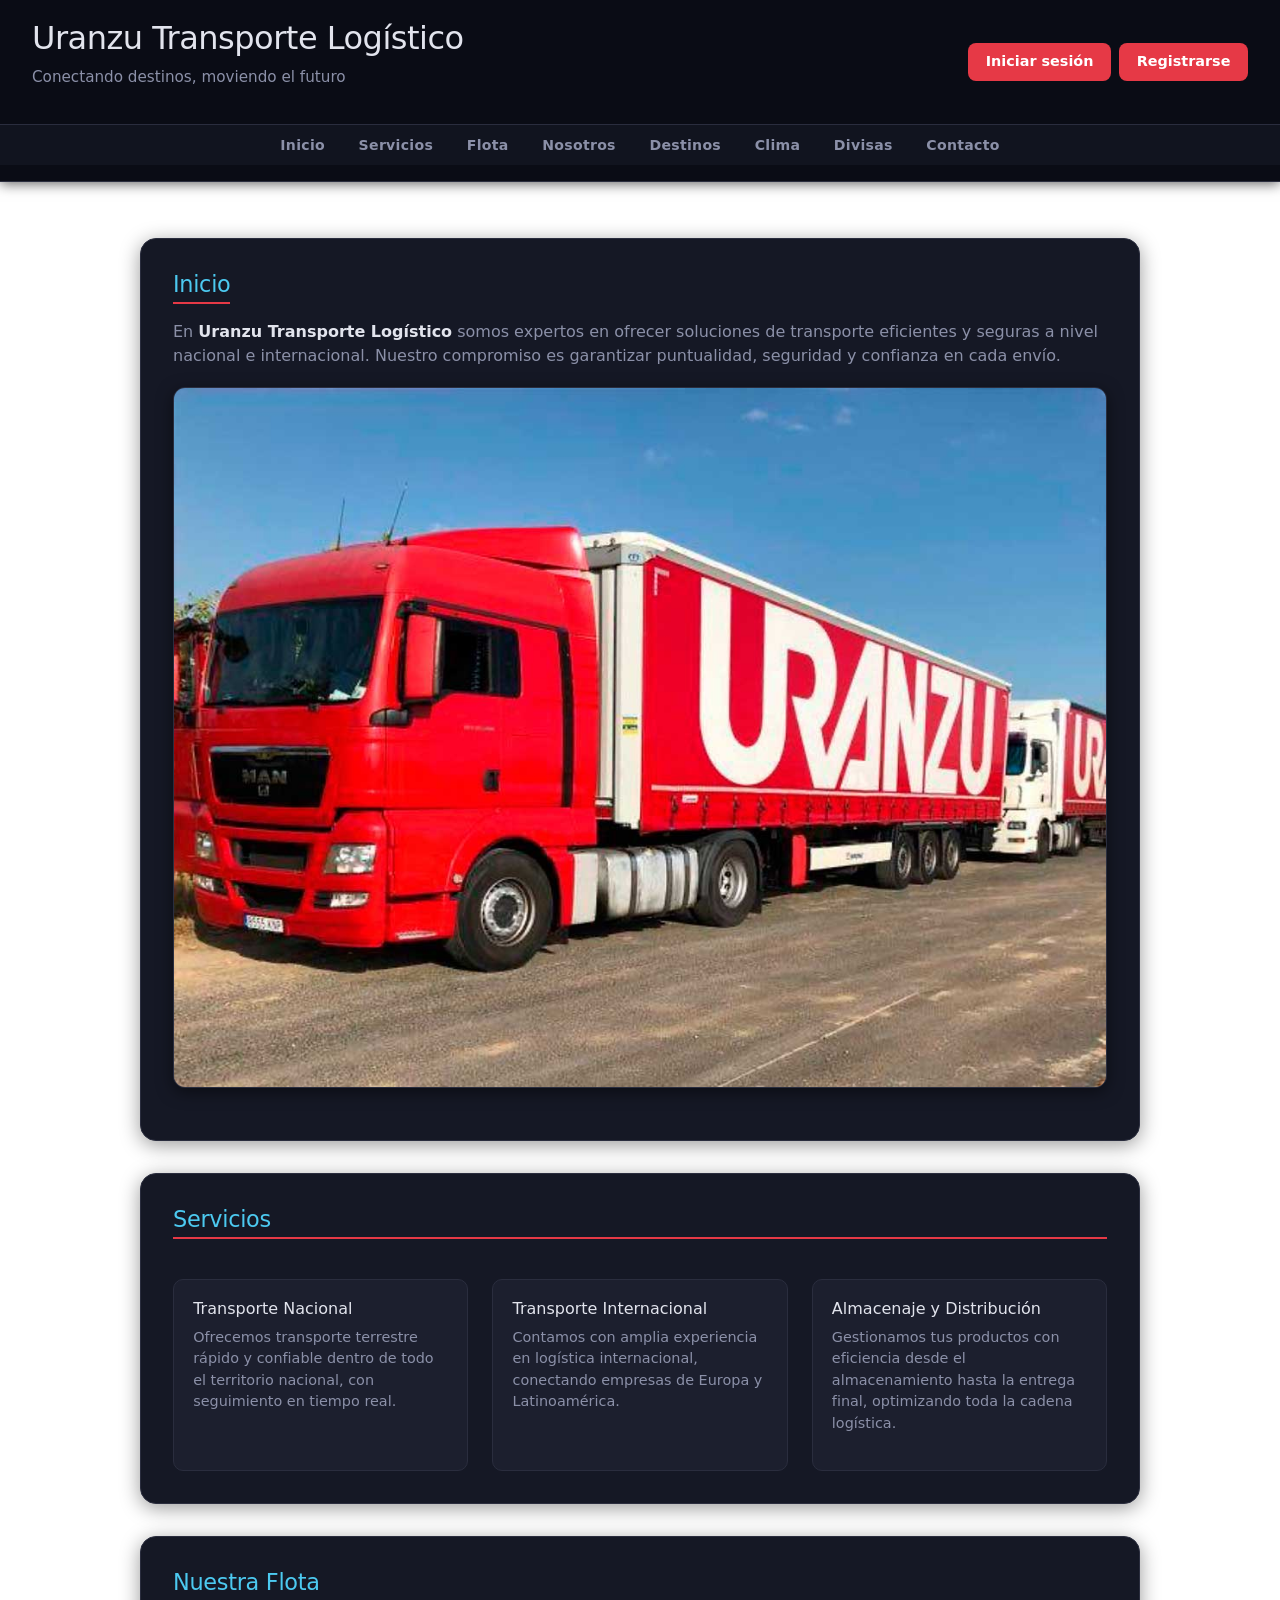
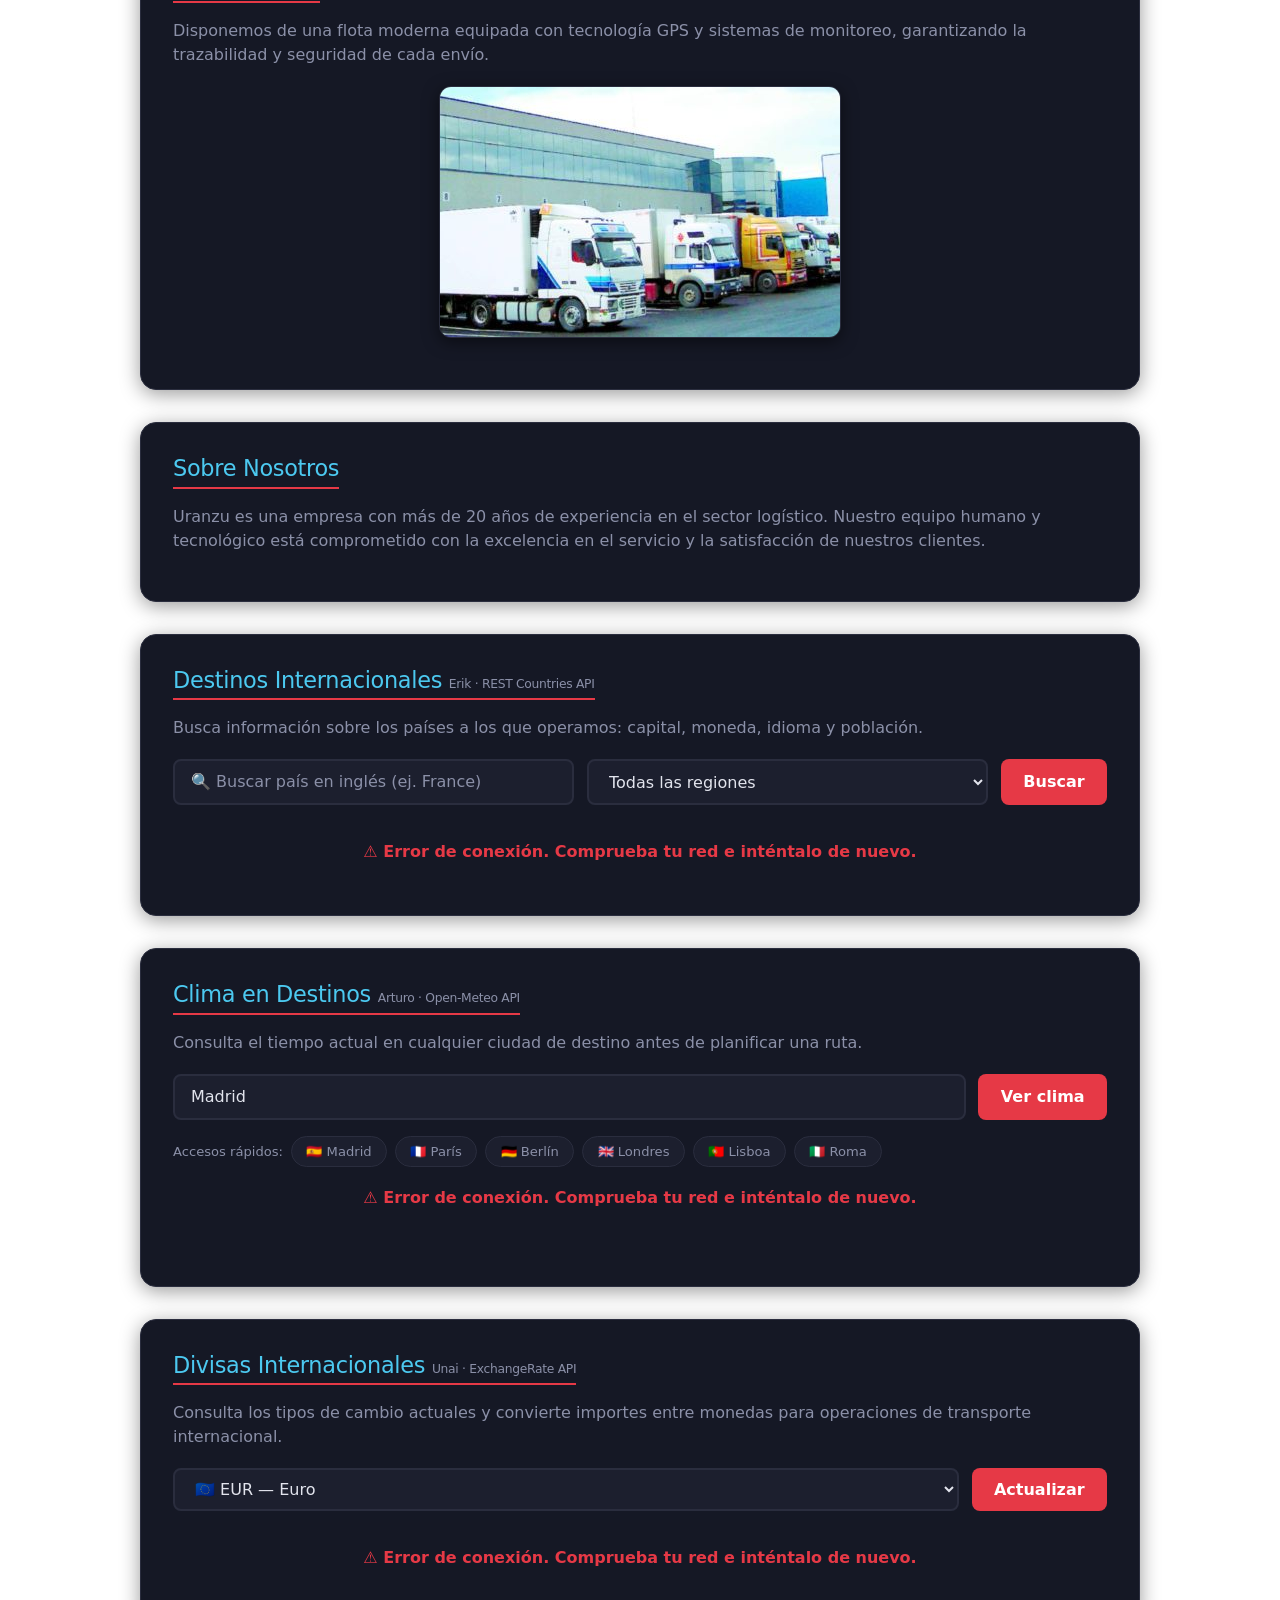
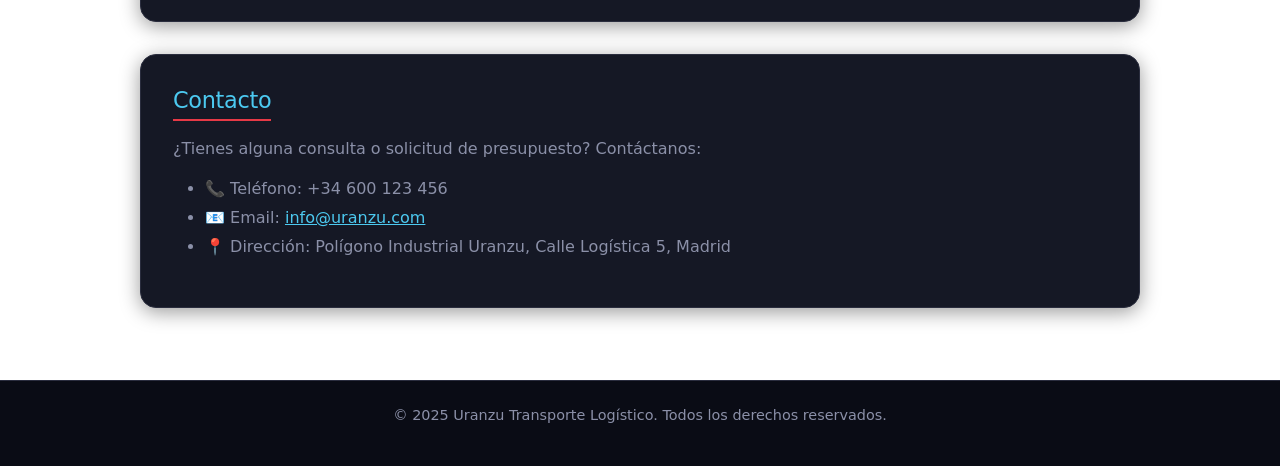
<file: index.html>
<!DOCTYPE html>
<html lang="es">
<head>
  <meta charset="utf-8"/>
  <meta content="width=device-width, initial-scale=1.0" name="viewport"/>
  <title>Uranzu Transporte Logístico</title>
  <link href="stylesprint.css" rel="stylesheet"/>
  <link href="https://cdn.jsdelivr.net/npm/bootstrap@5.3.3/dist/css/bootstrap.min.css" rel="stylesheet"/>

  <style>
    /* ══ Estilos compartidos para las tres secciones API ══ */

    .api-seccion { max-width: 1000px; width: 90%; }

    .api-controles {
      display: flex;
      gap: 0.8rem;
      flex-wrap: wrap;
      margin: 1.2rem 0 1rem;
    }

    .api-controles input,
    .api-controles select {
      flex: 1;
      min-width: 180px;
      padding: 0.55rem 1rem;
      border: 2px solid var(--color-borde);
      border-radius: 8px;
      font-size: 1rem;
      background-color: var(--color-card);
      color: var(--color-texto);
      transition: border-color 0.2s;
    }

    .api-controles input::placeholder { color: var(--color-texto-suave); }

    .api-controles input:focus,
    .api-controles select:focus {
      outline: none;
      border-color: var(--color-secundario);
    }

    .api-controles select option {
      background-color: var(--color-card);
    }

    .btn-api {
      background-color: var(--color-principal);
      color: white;
      border: none;
      padding: 0.55rem 1.4rem;
      border-radius: 8px;
      font-weight: 600;
      cursor: pointer;
      transition: background 0.2s, transform 0.15s;
      white-space: nowrap;
    }

    .btn-api:hover {
      background-color: var(--color-boton-hover);
      transform: translateY(-1px);
    }

    .api-estado {
      text-align: center;
      padding: 1.2rem;
      font-size: 1rem;
      color: var(--color-texto-suave);
      display: none;
    }

    .api-estado.error {
      color: var(--color-principal);
      font-weight: 600;
    }

    .spinner {
      display: inline-block;
      width: 22px; height: 22px;
      border: 3px solid var(--color-borde);
      border-top-color: var(--color-secundario);
      border-radius: 50%;
      animation: girar 0.7s linear infinite;
      margin-right: 0.5rem;
      vertical-align: middle;
    }

    @keyframes girar { to { transform: rotate(360deg); } }

    .contador {
      font-size: 0.85rem;
      color: var(--color-texto-suave);
      margin-bottom: 0.5rem;
    }

    /* ─── Erik: Destinos ─── */
    #destinos-grid {
      display: grid;
      grid-template-columns: repeat(auto-fill, minmax(195px, 1fr));
      gap: 1rem;
    }

    .pais-card {
      background: var(--color-card);
      border-radius: 12px;
      border: 1px solid var(--color-borde);
      border-left: 4px solid var(--color-principal);
      padding: 1rem;
      display: flex;
      flex-direction: column;
      gap: 0.4rem;
      transition: transform 0.2s, background 0.2s, box-shadow 0.2s;
    }

    .pais-card:hover {
      transform: translateY(-3px);
      background: var(--color-card-hover);
      box-shadow: 0 6px 20px rgba(0,0,0,0.4);
    }

    .pais-bandera { font-size: 2.2rem; line-height: 1; }

    .pais-nombre {
      font-weight: 700;
      font-size: 0.95rem;
      color: var(--color-texto);
    }

    .pais-info { font-size: 0.8rem; color: var(--color-texto-suave); }
    .pais-info span { display: block; }

    .tag-region {
      display: inline-block;
      margin-top: 0.3rem;
      font-size: 0.72rem;
      font-weight: 700;
      padding: 0.15rem 0.6rem;
      border-radius: 20px;
      background-color: rgba(76, 201, 240, 0.15);
      color: var(--color-secundario);
      border: 1px solid rgba(76, 201, 240, 0.3);
      letter-spacing: 0.3px;
    }

    /* ─── Arturo: Clima ─── */
    .clima-card {
      background: linear-gradient(135deg, #1a2744 0%, #0d1b35 100%);
      color: var(--color-texto);
      border-radius: 16px;
      padding: 2rem;
      max-width: 420px;
      margin: 0 auto;
      text-align: center;
      border: 1px solid rgba(76, 201, 240, 0.2);
      box-shadow: 0 8px 32px rgba(0,0,0,0.5);
    }

    .clima-ciudad { font-size: 1.5rem; font-weight: 700; margin-bottom: 0.2rem; }
    .clima-pais { font-size: 0.85rem; color: var(--color-texto-suave); margin-bottom: 1.2rem; }
    .clima-emoji { font-size: 4rem; margin-bottom: 0.4rem; display: block; }

    .clima-temp {
      font-size: 3rem;
      font-weight: 800;
      color: var(--color-secundario);
      margin-bottom: 0.3rem;
    }

    .clima-descripcion {
      font-size: 1rem;
      color: var(--color-texto-suave);
      margin-bottom: 1rem;
    }

    .clima-detalles {
      display: grid;
      grid-template-columns: 1fr 1fr;
      gap: 0.7rem;
      margin-top: 0.8rem;
    }

    .clima-dato {
      background: rgba(255,255,255,0.05);
      border: 1px solid rgba(255,255,255,0.08);
      border-radius: 10px;
      padding: 0.6rem;
    }

    .clima-dato .label { font-size: 0.72rem; color: var(--color-texto-suave); }
    .clima-dato .valor { font-size: 1rem; font-weight: 700; color: var(--color-texto); }

    .ciudades-rapidas {
      display: flex;
      flex-wrap: wrap;
      gap: 0.5rem;
      margin-top: 0.3rem;
    }

    .ciudad-btn {
      background: var(--color-card);
      border: 1px solid var(--color-borde);
      border-radius: 20px;
      padding: 0.3rem 0.9rem;
      font-size: 0.82rem;
      cursor: pointer;
      transition: all 0.2s;
      font-weight: 500;
      color: var(--color-texto-suave);
    }

    .ciudad-btn:hover {
      background: rgba(76, 201, 240, 0.15);
      color: var(--color-secundario);
      border-color: rgba(76, 201, 240, 0.4);
    }

    /* ─── Unai: Divisas ─── */
    .divisas-panel {
      display: grid;
      grid-template-columns: 1fr 1fr;
      gap: 1.2rem;
    }

    @media (max-width: 640px) {
      .divisas-panel { grid-template-columns: 1fr; }
    }

    .conversor-box {
      background: var(--color-card);
      border-radius: 12px;
      border: 1px solid var(--color-borde);
      padding: 1.2rem;
    }

    .conversor-box h4 {
      color: var(--color-secundario);
      font-size: 0.95rem;
      font-weight: 700;
      margin-bottom: 1rem;
      letter-spacing: 0.2px;
    }

    .conversor-fila {
      display: flex;
      align-items: center;
      gap: 0.6rem;
      margin-bottom: 0.8rem;
      flex-wrap: wrap;
    }

    .conversor-fila input[type="number"] {
      width: 120px;
      padding: 0.5rem 0.8rem;
      border: 2px solid var(--color-borde);
      border-radius: 8px;
      font-size: 1rem;
      font-weight: 600;
      background: var(--color-superficie);
      color: var(--color-texto);
    }

    .conversor-fila select {
      padding: 0.5rem 0.8rem;
      border: 2px solid var(--color-borde);
      border-radius: 8px;
      font-size: 0.9rem;
      background: var(--color-superficie);
      color: var(--color-texto);
      cursor: pointer;
    }

    .resultado-conversion {
      font-size: 1.4rem;
      font-weight: 800;
      color: var(--color-principal);
      margin-top: 0.4rem;
    }

    .tasa-info {
      font-size: 0.8rem;
      color: var(--color-texto-suave);
      margin-top: 0.3rem;
    }

    .divisas-tabla { max-height: 300px; overflow-y: auto; }

    .divisa-fila {
      display: flex;
      justify-content: space-between;
      align-items: center;
      padding: 0.45rem 0.6rem;
      border-radius: 8px;
      transition: background 0.15s;
    }

    .divisa-fila:hover { background: var(--color-card-hover); }

    .divisa-codigo { font-weight: 700; font-size: 0.9rem; width: 55px; color: var(--color-texto); }
    .divisa-nombre { flex: 1; font-size: 0.78rem; color: var(--color-texto-suave); padding: 0 0.5rem; }
    .divisa-valor { font-weight: 700; font-size: 0.9rem; color: var(--color-secundario); }

    .badge-actualizacion {
      display: inline-block;
      background: rgba(76,201,240,0.1);
      color: var(--color-secundario);
      font-size: 0.7rem;
      padding: 0.15rem 0.5rem;
      border-radius: 20px;
      font-weight: 600;
      margin-left: 0.5rem;
      border: 1px solid rgba(76,201,240,0.2);
    }

    /* Scrollbar oscuro */
    .divisas-tabla::-webkit-scrollbar { width: 6px; }
    .divisas-tabla::-webkit-scrollbar-track { background: var(--color-card); border-radius: 3px; }
    .divisas-tabla::-webkit-scrollbar-thumb { background: var(--color-borde); border-radius: 3px; }
  </style>
</head>
<body>

<header>
  <div class="top-bar">
    <div class="logo">
      <h1>Uranzu Transporte Logístico</h1>
      <p>Conectando destinos, moviendo el futuro</p>
    </div>
    <div class="auth-buttons">
      <a href="login_final.html">Iniciar sesión</a>
      <a href="registro_final.html">Registrarse</a>
    </div>
  </div>
  <nav>
    <ul class="button">
      <li><a href="#inicio">Inicio</a></li>
      <li><a href="#servicios">Servicios</a></li>
      <li><a href="#flota">Flota</a></li>
      <li><a href="#nosotros">Nosotros</a></li>
      <li><a href="#destinos">Destinos</a></li>
      <li><a href="#clima">Clima</a></li>
      <li><a href="#divisas">Divisas</a></li>
      <li><a href="#contacto">Contacto</a></li>
    </ul>
  </nav>
</header>

<main class="container my-4">

  <!-- ══ INICIO ══ -->
  <section id="inicio">
    <h2>Inicio</h2>
    <p>En <strong style="color:var(--color-texto);">Uranzu Transporte Logístico</strong> somos expertos en ofrecer soluciones de transporte eficientes y seguras a nivel nacional e internacional. Nuestro compromiso es garantizar puntualidad, seguridad y confianza en cada envío.</p>
    <img alt="Camión de transporte logístico de Uranzu" src="camion.jpg"/>
  </section>

  <!-- ══ SERVICIOS ══ -->
  <section id="servicios">
    <h2>Servicios</h2>
    <article>
      <h3>Transporte Nacional</h3>
      <p>Ofrecemos transporte terrestre rápido y confiable dentro de todo el territorio nacional, con seguimiento en tiempo real.</p>
    </article>
    <article>
      <h3>Transporte Internacional</h3>
      <p>Contamos con amplia experiencia en logística internacional, conectando empresas de Europa y Latinoamérica.</p>
    </article>
    <article>
      <h3>Almacenaje y Distribución</h3>
      <p>Gestionamos tus productos con eficiencia desde el almacenamiento hasta la entrega final, optimizando toda la cadena logística.</p>
    </article>
  </section>

  <!-- ══ FLOTA ══ -->
  <section id="flota">
    <h2>Nuestra Flota</h2>
    <p>Disponemos de una flota moderna equipada con tecnología GPS y sistemas de monitoreo, garantizando la trazabilidad y seguridad de cada envío.</p>
    <img alt="Flota de camiones de Uranzu" src="uranzu_flota.jpg"/>
  </section>

  <!-- ══ NOSOTROS ══ -->
  <section id="nosotros">
    <h2>Sobre Nosotros</h2>
    <p>Uranzu es una empresa con más de 20 años de experiencia en el sector logístico. Nuestro equipo humano y tecnológico está comprometido con la excelencia en el servicio y la satisfacción de nuestros clientes.</p>
  </section>

  <!-- ══ ERIK — Destinos (REST Countries) ══ -->
  <section id="destinos" class="api-seccion">
    <h2>Destinos Internacionales <small style="font-size:0.55em;color:var(--color-texto-suave);font-weight:400;">Erik · REST Countries API</small></h2>
    <p>Busca información sobre los países a los que operamos: capital, moneda, idioma y población.</p>

    <div class="api-controles">
      <input type="text" id="dest-input" placeholder="🔍 Buscar país en inglés (ej. France)" aria-label="Buscar país"/>
      <select id="dest-region" aria-label="Filtrar por región">
        <option value="">Todas las regiones</option>
        <option value="Europe">Europa</option>
        <option value="Americas">América</option>
        <option value="Asia">Asia</option>
        <option value="Africa">África</option>
        <option value="Oceania">Oceanía</option>
      </select>
      <button class="btn-api" onclick="destBuscar()">Buscar</button>
    </div>

    <div id="dest-estado" class="api-estado"></div>
    <p id="dest-contador" class="contador" style="display:none;"></p>
    <div id="destinos-grid"></div>
  </section>

  <!-- ══ ARTURO — Clima (Open-Meteo) ══ -->
  <section id="clima" class="api-seccion">
    <h2>Clima en Destinos <small style="font-size:0.55em;color:var(--color-texto-suave);font-weight:400;">Arturo · Open-Meteo API</small></h2>
    <p>Consulta el tiempo actual en cualquier ciudad de destino antes de planificar una ruta.</p>

    <div class="api-controles">
      <input type="text" id="clima-input" placeholder="🌍 Escribe una ciudad (ej. París, Berlín)" aria-label="Buscar ciudad"/>
      <button class="btn-api" onclick="climaBuscar()">Ver clima</button>
    </div>

    <div class="ciudades-rapidas">
      <span style="font-size:0.82rem;color:var(--color-texto-suave);align-self:center;">Accesos rápidos:</span>
      <button class="ciudad-btn" onclick="climaCiudadRapida('Madrid')">🇪🇸 Madrid</button>
      <button class="ciudad-btn" onclick="climaCiudadRapida('Paris')">🇫🇷 París</button>
      <button class="ciudad-btn" onclick="climaCiudadRapida('Berlin')">🇩🇪 Berlín</button>
      <button class="ciudad-btn" onclick="climaCiudadRapida('London')">🇬🇧 Londres</button>
      <button class="ciudad-btn" onclick="climaCiudadRapida('Lisbon')">🇵🇹 Lisboa</button>
      <button class="ciudad-btn" onclick="climaCiudadRapida('Rome')">🇮🇹 Roma</button>
    </div>

    <div id="clima-estado" class="api-estado"></div>
    <div id="clima-resultado" style="margin-top:1.5rem;"></div>
  </section>

  <!-- ══ UNAI — Divisas (ExchangeRate) ══ -->
  <section id="divisas" class="api-seccion">
    <h2>Divisas Internacionales <small style="font-size:0.55em;color:var(--color-texto-suave);font-weight:400;">Unai · ExchangeRate API</small></h2>
    <p>Consulta los tipos de cambio actuales y convierte importes entre monedas para operaciones de transporte internacional.</p>

    <div class="api-controles">
      <select id="divisas-base" aria-label="Moneda base" onchange="divisasCargar()">
        <option value="EUR">🇪🇺 EUR — Euro</option>
        <option value="USD">🇺🇸 USD — Dólar americano</option>
        <option value="GBP">🇬🇧 GBP — Libra esterlina</option>
        <option value="CHF">🇨🇭 CHF — Franco suizo</option>
        <option value="JPY">🇯🇵 JPY — Yen japonés</option>
        <option value="CNY">🇨🇳 CNY — Yuan chino</option>
      </select>
      <button class="btn-api" onclick="divisasCargar()">Actualizar</button>
    </div>

    <div id="divisas-estado" class="api-estado"></div>

    <div id="divisas-panel" class="divisas-panel" style="display:none;">
      <div class="conversor-box">
        <h4>💱 Conversor rápido</h4>
        <div class="conversor-fila">
          <input type="number" id="conv-cantidad" value="1000" min="0" oninput="divisasConvertir()"/>
          <select id="conv-origen" onchange="divisasConvertir()"></select>
        </div>
        <div style="color:var(--color-texto-suave);font-size:0.88rem;margin-bottom:0.5rem;">▼ equivale a</div>
        <div class="conversor-fila">
          <input type="number" id="conv-resultado" readonly style="font-weight:700;color:var(--color-secundario);"/>
          <select id="conv-destino" onchange="divisasConvertir()"></select>
        </div>
        <div class="tasa-info" id="conv-tasa"></div>
      </div>

      <div class="conversor-box">
        <h4>📊 Tasas principales <span class="badge-actualizacion" id="divisas-fecha"></span></h4>
        <div class="divisas-tabla" id="divisas-tabla"></div>
      </div>
    </div>
  </section>

  <!-- ══ CONTACTO ══ -->
  <section id="contacto">
    <h2>Contacto</h2>
    <p>¿Tienes alguna consulta o solicitud de presupuesto? Contáctanos:</p>
    <ul>
      <li>📞 Teléfono: +34 600 123 456</li>
      <li>📧 Email: <a href="mailto:info@uranzu.com">info@uranzu.com</a></li>
      <li>📍 Dirección: Polígono Industrial Uranzu, Calle Logística 5, Madrid</li>
    </ul>
  </section>

</main>

<footer>
  <p>© 2025 Uranzu Transporte Logístico. Todos los derechos reservados.</p>
</footer>

<script>
/* ════════════════════════════════════════════════════════════
   UTILIDADES COMPARTIDAS
   ════════════════════════════════════════════════════════════ */

function uiCargando(idEstado, idResultado) {
  const e = document.getElementById(idEstado);
  e.style.display = 'block';
  e.className = 'api-estado';
  e.innerHTML = '<span class="spinner"></span> Cargando…';
  if (idResultado) document.getElementById(idResultado).innerHTML = '';
}

function uiError(idEstado, mensaje) {
  const e = document.getElementById(idEstado);
  e.style.display = 'block';
  e.className = 'api-estado error';
  e.innerHTML = `⚠️ ${mensaje}`;
}

function uiOcultar(idEstado) {
  document.getElementById(idEstado).style.display = 'none';
}

/* ════════════════════════════════════════════════════════════
   ERIK — REST Countries API
   https://restcountries.com/v3.1/
   ════════════════════════════════════════════════════════════ */

const DEST_FIELDS = 'fields=name,flags,capital,region,subregion,currencies,languages,population';

function destCrearCard(p) {
  const nombre    = p.name?.common ?? 'Desconocido';
  const bandera   = p.flags?.emoji ?? '🏳️';
  const capital   = p.capital?.[0] ?? 'Sin capital';
  const subregion = p.subregion ?? p.region ?? '—';
  const monedas   = p.currencies ? Object.values(p.currencies).map(m => `${m.name} (${m.symbol ?? ''})`).join(', ') : '—';
  const idiomas   = p.languages  ? Object.values(p.languages).slice(0, 2).join(', ') : '—';
  const poblacion = p.population ? p.population.toLocaleString('es-ES') : '—';

  return `
    <div class="pais-card">
      <div class="pais-bandera">${bandera}</div>
      <div class="pais-nombre">${nombre}</div>
      <div class="pais-info">
        <span>🏛️ Capital: <strong style="color:var(--color-texto)">${capital}</strong></span>
        <span>💰 ${monedas}</span>
        <span>🗣️ ${idiomas}</span>
        <span>👥 ${poblacion} hab.</span>
      </div>
      <span class="tag-region">${subregion}</span>
    </div>`;
}

function destRenderizar(paises) {
  if (!paises.length) {
    uiError('dest-estado', 'No se encontraron países. Prueba otro nombre (en inglés) o región.');
    return;
  }
  paises.sort((a, b) => (a.name?.common ?? '').localeCompare(b.name?.common ?? ''));
  const muestra = paises.slice(0, 48);
  document.getElementById('destinos-grid').innerHTML = muestra.map(destCrearCard).join('');
  const cnt = document.getElementById('dest-contador');
  cnt.style.display = 'block';
  cnt.textContent = `Mostrando ${muestra.length} de ${paises.length} países.`;
  uiOcultar('dest-estado');
}

async function destBuscar() {
  const texto  = document.getElementById('dest-input').value.trim();
  const region = document.getElementById('dest-region').value;

  let url;
  if (texto)       url = `https://restcountries.com/v3.1/name/${encodeURIComponent(texto)}?${DEST_FIELDS}`;
  else if (region) url = `https://restcountries.com/v3.1/region/${region}?${DEST_FIELDS}`;
  else             url = `https://restcountries.com/v3.1/region/Europe?${DEST_FIELDS}`;

  document.getElementById('destinos-grid').innerHTML = '';
  document.getElementById('dest-contador').style.display = 'none';
  uiCargando('dest-estado', null);

  try {
    const res = await fetch(url);
    if (!res.ok) {
      if (res.status === 404) uiError('dest-estado', `No se encontró ningún país con "<strong>${texto}</strong>". Escríbelo en inglés.`);
      else uiError('dest-estado', `Error del servidor: ${res.status}`);
      return;
    }
    destRenderizar(await res.json());
  } catch (err) {
    uiError('dest-estado', 'Error de conexión. Comprueba tu red e inténtalo de nuevo.');
    console.error('destBuscar:', err);
  }
}

document.getElementById('dest-input').addEventListener('keydown', e => { if (e.key === 'Enter') destBuscar(); });
document.getElementById('dest-region').addEventListener('change', () => {
  document.getElementById('dest-input').value = '';
  destBuscar();
});

/* ════════════════════════════════════════════════════════════
   ARTURO — Open-Meteo API  (sin API key)
   Geocoding: https://geocoding-api.open-meteo.com/v1/search
   Clima:     https://api.open-meteo.com/v1/forecast
   ════════════════════════════════════════════════════════════ */

function climaWMO(codigo) {
  const mapa = {
    0:  { emoji:'☀️',  desc:'Despejado' },
    1:  { emoji:'🌤️', desc:'Mayormente despejado' },
    2:  { emoji:'⛅',  desc:'Parcialmente nublado' },
    3:  { emoji:'☁️',  desc:'Nublado' },
    45: { emoji:'🌫️', desc:'Niebla' },
    48: { emoji:'🌫️', desc:'Niebla con escarcha' },
    51: { emoji:'🌦️', desc:'Llovizna ligera' },
    53: { emoji:'🌦️', desc:'Llovizna moderada' },
    55: { emoji:'🌧️', desc:'Llovizna intensa' },
    61: { emoji:'🌧️', desc:'Lluvia ligera' },
    63: { emoji:'🌧️', desc:'Lluvia moderada' },
    65: { emoji:'🌧️', desc:'Lluvia intensa' },
    71: { emoji:'🌨️', desc:'Nieve ligera' },
    73: { emoji:'🌨️', desc:'Nieve moderada' },
    75: { emoji:'❄️',  desc:'Nieve intensa' },
    80: { emoji:'🌦️', desc:'Chubascos ligeros' },
    81: { emoji:'🌧️', desc:'Chubascos moderados' },
    82: { emoji:'⛈️',  desc:'Chubascos fuertes' },
    95: { emoji:'⛈️',  desc:'Tormenta' },
    96: { emoji:'⛈️',  desc:'Tormenta con granizo' },
    99: { emoji:'⛈️',  desc:'Tormenta fuerte con granizo' },
  };
  return mapa[codigo] ?? { emoji:'🌡️', desc:'Condición desconocida' };
}

function climaRenderizar(ciudad, pais, lat, lon, datos) {
  const { temperature, windspeed, weathercode } = datos.current_weather;
  const { emoji, desc } = climaWMO(weathercode);
  const sensacion = (temperature - (0.4 * (1 - Math.min(windspeed, 50) / 50))).toFixed(1);

  document.getElementById('clima-resultado').innerHTML = `
    <div class="clima-card">
      <div class="clima-ciudad">${ciudad}</div>
      <div class="clima-pais">${pais} · ${lat.toFixed(2)}°N ${lon.toFixed(2)}°E</div>
      <span class="clima-emoji">${emoji}</span>
      <div class="clima-temp">${temperature}°C</div>
      <div class="clima-descripcion">${desc}</div>
      <div class="clima-detalles">
        <div class="clima-dato">
          <div class="label">💨 Viento</div>
          <div class="valor">${windspeed} km/h</div>
        </div>
        <div class="clima-dato">
          <div class="label">🌡️ Sensación</div>
          <div class="valor">~${sensacion}°C</div>
        </div>
        <div class="clima-dato">
          <div class="label">📍 Lat</div>
          <div class="valor">${lat.toFixed(2)}</div>
        </div>
        <div class="clima-dato">
          <div class="label">📍 Lon</div>
          <div class="valor">${lon.toFixed(2)}</div>
        </div>
      </div>
    </div>`;
}

async function climaBuscar() {
  const ciudad = document.getElementById('clima-input').value.trim();
  if (!ciudad) { uiError('clima-estado', 'Escribe el nombre de una ciudad.'); return; }

  uiCargando('clima-estado', 'clima-resultado');

  try {
    const geoRes = await fetch(
      `https://geocoding-api.open-meteo.com/v1/search?name=${encodeURIComponent(ciudad)}&count=1&language=es&format=json`
    );
    if (!geoRes.ok) { uiError('clima-estado', `Error buscando la ciudad (${geoRes.status}).`); return; }

    const geoData = await geoRes.json();
    if (!geoData.results || geoData.results.length === 0) {
      uiError('clima-estado', `No se encontró la ciudad "<strong>${ciudad}</strong>". Prueba con otro nombre.`);
      return;
    }

    const { latitude: lat, longitude: lon, name, country } = geoData.results[0];

    const wxRes = await fetch(
      `https://api.open-meteo.com/v1/forecast?latitude=${lat}&longitude=${lon}&current_weather=true&wind_speed_unit=kmh`
    );
    if (!wxRes.ok) { uiError('clima-estado', `Error obteniendo el clima (${wxRes.status}).`); return; }

    uiOcultar('clima-estado');
    climaRenderizar(name, country ?? '', lat, lon, await wxRes.json());

  } catch (err) {
    uiError('clima-estado', 'Error de conexión. Comprueba tu red e inténtalo de nuevo.');
    console.error('climaBuscar:', err);
  }
}

function climaCiudadRapida(nombre) {
  document.getElementById('clima-input').value = nombre;
  climaBuscar();
}

document.getElementById('clima-input').addEventListener('keydown', e => { if (e.key === 'Enter') climaBuscar(); });

/* ════════════════════════════════════════════════════════════
   UNAI — ExchangeRate API  (sin API key)
   https://open.er-api.com/v6/latest/{moneda}
   ════════════════════════════════════════════════════════════ */

const DIVISAS_PRINCIPALES = [
  { codigo:'USD', nombre:'Dólar americano' },
  { codigo:'EUR', nombre:'Euro' },
  { codigo:'GBP', nombre:'Libra esterlina' },
  { codigo:'CHF', nombre:'Franco suizo' },
  { codigo:'JPY', nombre:'Yen japonés' },
  { codigo:'CNY', nombre:'Yuan chino' },
  { codigo:'MXN', nombre:'Peso mexicano' },
  { codigo:'BRL', nombre:'Real brasileño' },
  { codigo:'CAD', nombre:'Dólar canadiense' },
  { codigo:'AUD', nombre:'Dólar australiano' },
  { codigo:'KRW', nombre:'Won surcoreano' },
  { codigo:'INR', nombre:'Rupia india' },
  { codigo:'TRY', nombre:'Lira turca' },
  { codigo:'PLN', nombre:'Esloti polaco' },
  { codigo:'SEK', nombre:'Corona sueca' },
];

let divisasTasas = {};
let divisasBaseActual = 'EUR';

function divisasRellenarSelectores() {
  const opciones = DIVISAS_PRINCIPALES.map(d =>
    `<option value="${d.codigo}">${d.codigo} — ${d.nombre}</option>`
  ).join('');
  document.getElementById('conv-origen').innerHTML  = opciones;
  document.getElementById('conv-destino').innerHTML = opciones;
  document.getElementById('conv-origen').value  = divisasBaseActual;
  document.getElementById('conv-destino').value = divisasBaseActual === 'USD' ? 'EUR' : 'USD';
}

function divisasConvertir() {
  const cantidad = parseFloat(document.getElementById('conv-cantidad').value) || 0;
  const origen   = document.getElementById('conv-origen').value;
  const destino  = document.getElementById('conv-destino').value;
  if (!divisasTasas[origen] || !divisasTasas[destino]) return;
  const resultado = (cantidad / divisasTasas[origen]) * divisasTasas[destino];
  document.getElementById('conv-resultado').value = resultado.toFixed(4);
  document.getElementById('conv-tasa').textContent =
    `1 ${origen} = ${(divisasTasas[destino] / divisasTasas[origen]).toFixed(6)} ${destino}`;
}

function divisasRenderizarTabla(rates) {
  const filas = DIVISAS_PRINCIPALES
    .filter(d => d.codigo !== divisasBaseActual)
    .map(d => {
      const tasa = rates[d.codigo];
      if (!tasa) return '';
      return `
        <div class="divisa-fila">
          <span class="divisa-codigo">${d.codigo}</span>
          <span class="divisa-nombre">${d.nombre}</span>
          <span class="divisa-valor">${tasa.toFixed(4)}</span>
        </div>`;
    }).join('');
  document.getElementById('divisas-tabla').innerHTML = filas;
}

async function divisasCargar() {
  const base = document.getElementById('divisas-base').value;
  divisasBaseActual = base;

  uiCargando('divisas-estado', null);
  document.getElementById('divisas-panel').style.display = 'none';

  try {
    const res = await fetch(`https://open.er-api.com/v6/latest/${base}`);
    if (!res.ok) { uiError('divisas-estado', `Error del servidor: ${res.status}.`); return; }

    const data = await res.json();
    if (data.result !== 'success') {
      uiError('divisas-estado', 'La API no devolvió datos válidos. Inténtalo más tarde.');
      return;
    }

    divisasTasas = data.rates;
    const fecha = new Date(data.time_last_update_utc).toLocaleDateString('es-ES');
    document.getElementById('divisas-fecha').textContent = `Actualizado: ${fecha}`;

    divisasRellenarSelectores();
    divisasRenderizarTabla(data.rates);
    uiOcultar('divisas-estado');
    document.getElementById('divisas-panel').style.display = 'grid';
    divisasConvertir();

  } catch (err) {
    uiError('divisas-estado', 'Error de conexión. Comprueba tu red e inténtalo de nuevo.');
    console.error('divisasCargar:', err);
  }
}

/* ══ Carga inicial ══ */
destBuscar();
climaCiudadRapida('Madrid');
divisasCargar();
</script>

</body>
</html>
</file>
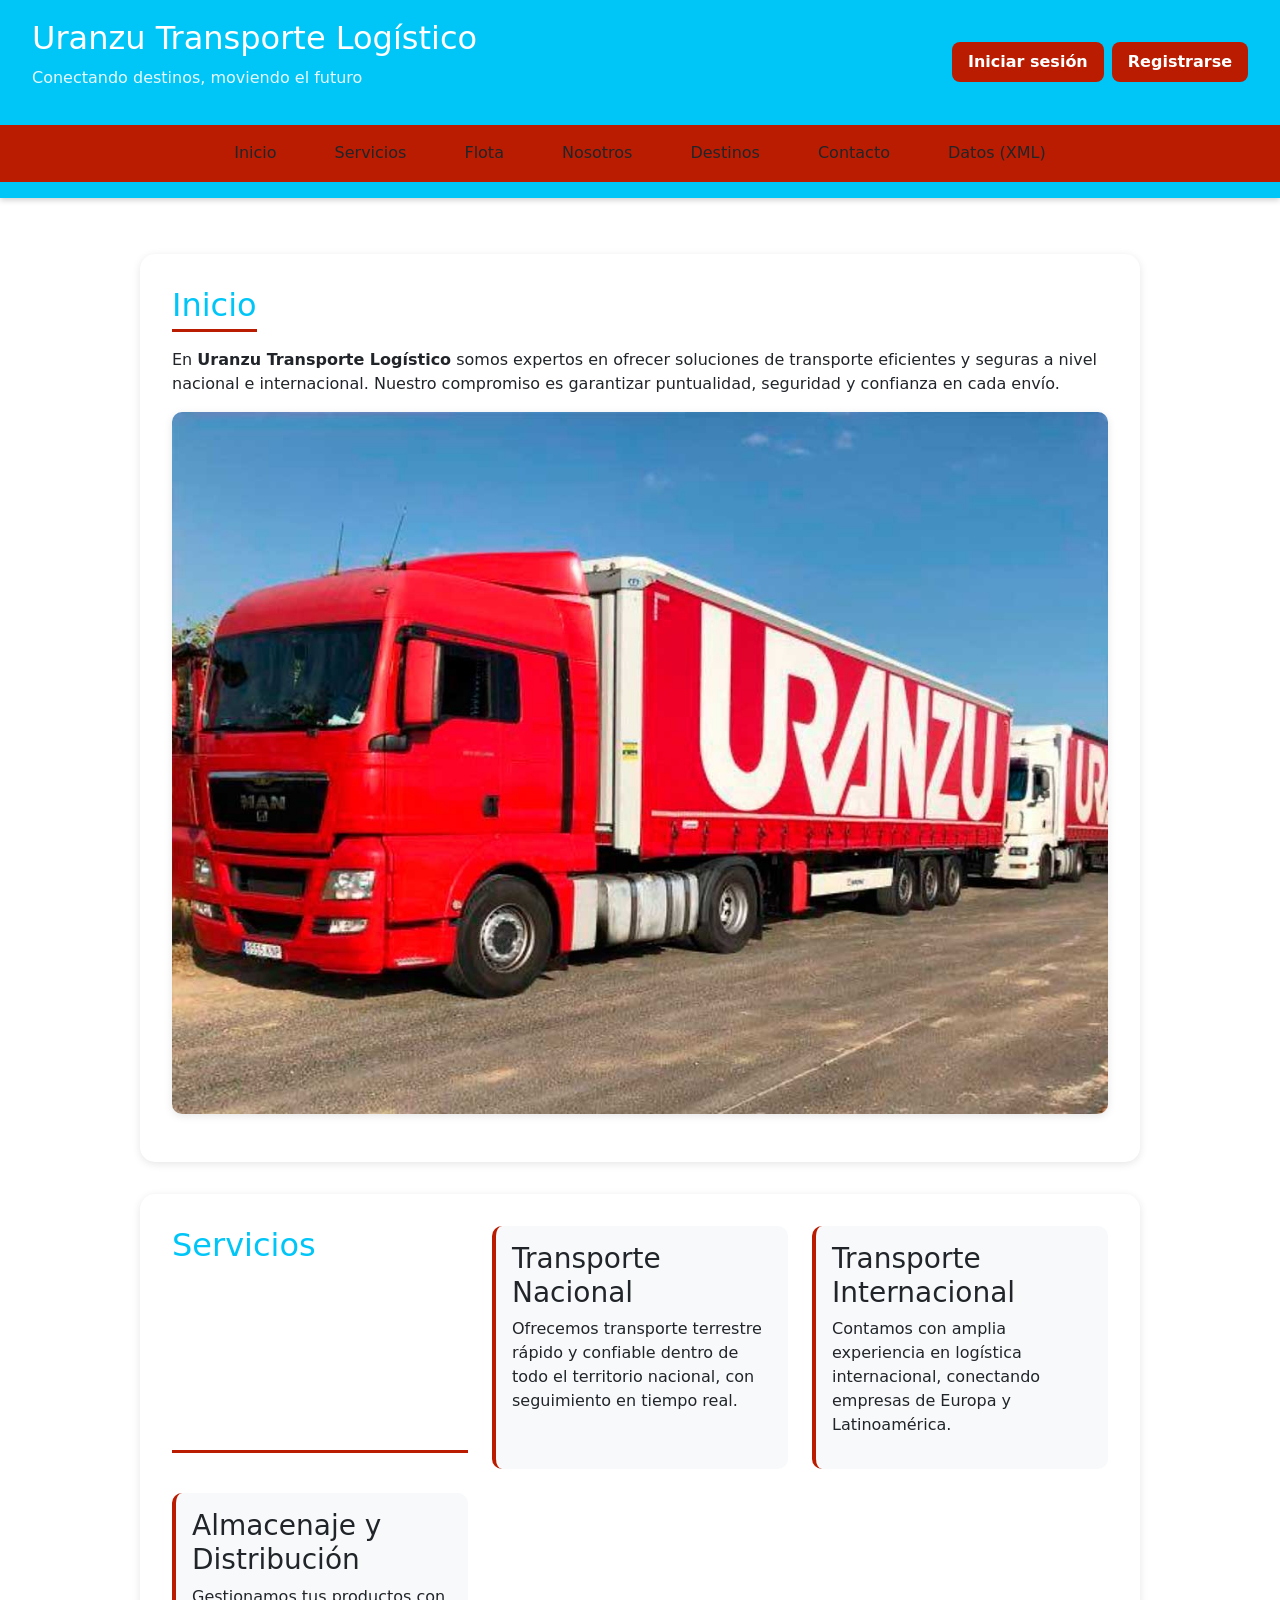
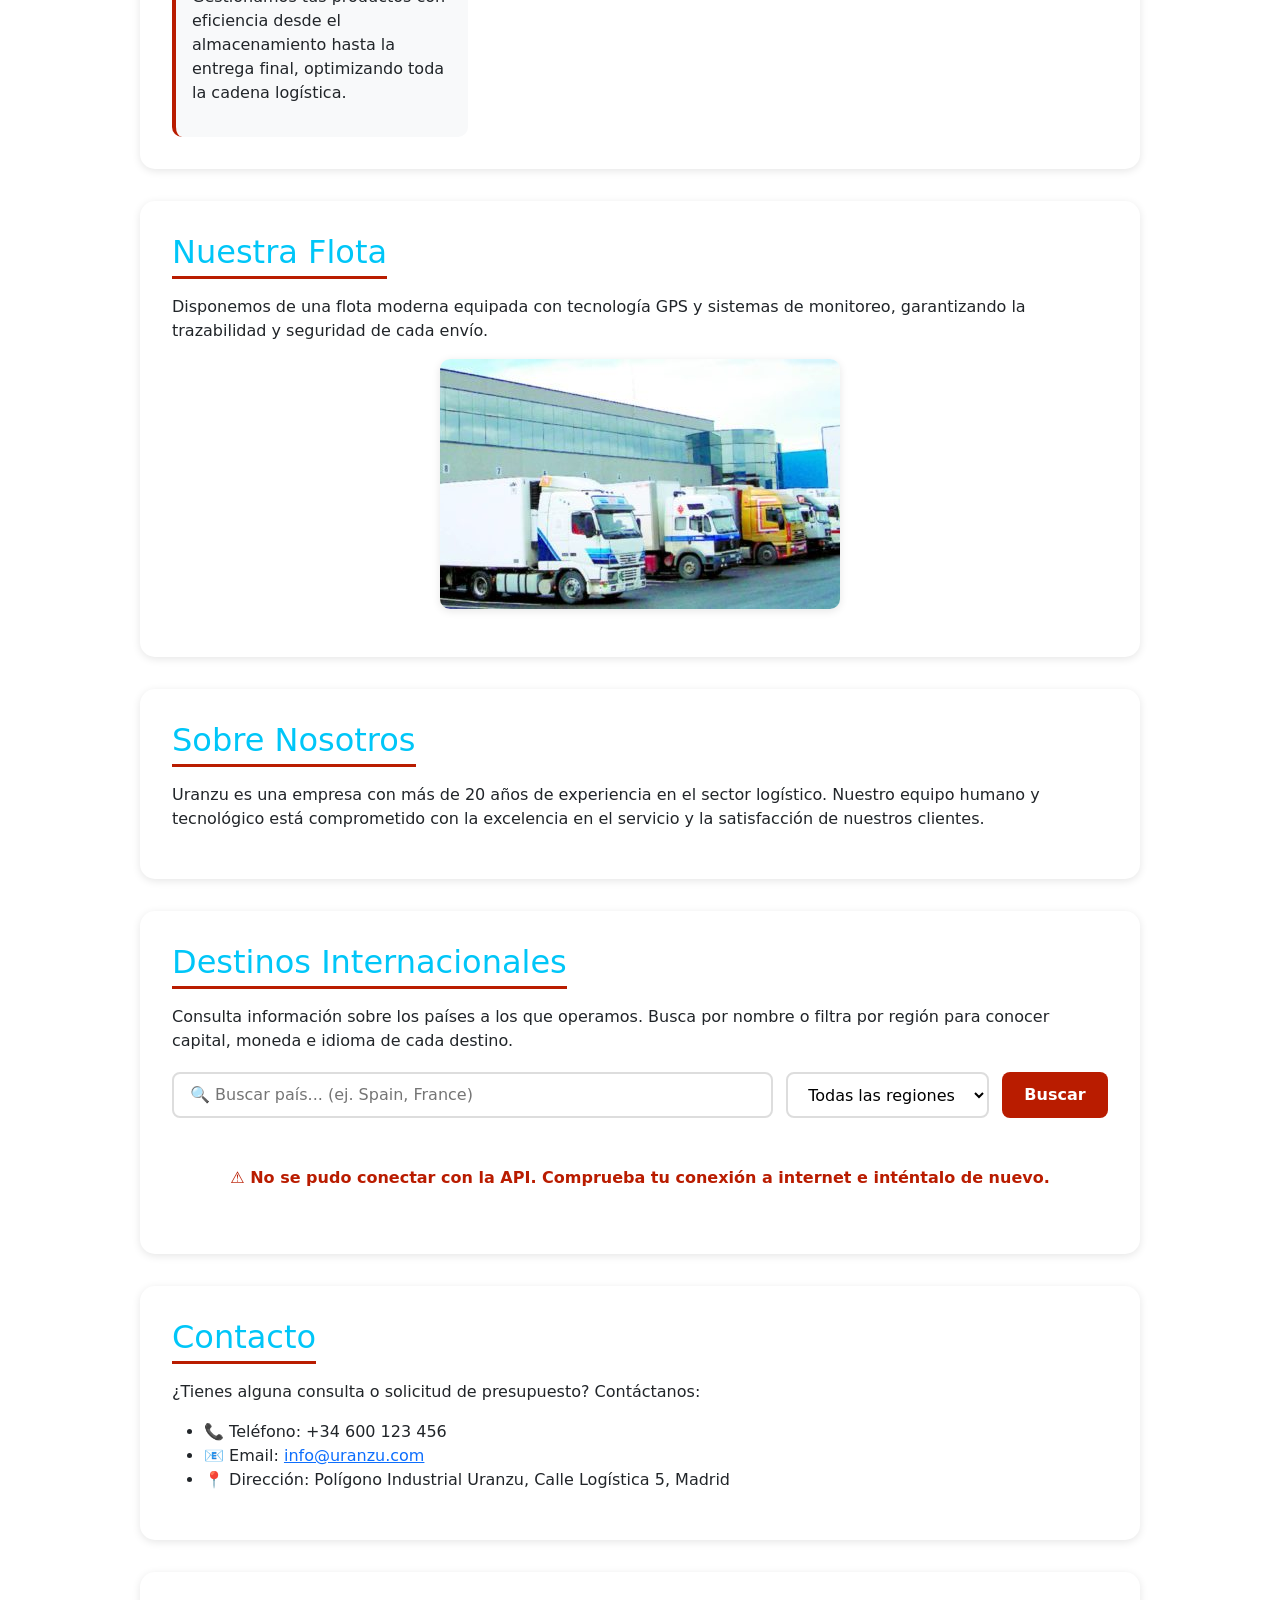
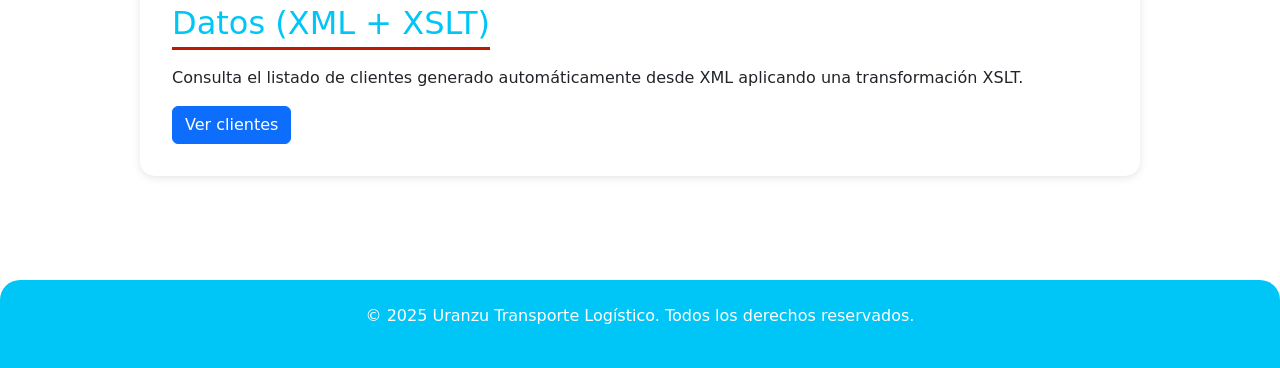
<file: marcas/index.html>
<!DOCTYPE html>
<html lang="es">
<head>
  <meta charset="utf-8"/>
  <meta content="width=device-width, initial-scale=1.0" name="viewport"/>
  <title>Uranzu Transporte Logístico</title>
  <link href="stylesprint.css" rel="stylesheet"/>
  <link href="https://cdn.jsdelivr.net/npm/bootstrap@5.3.3/dist/css/bootstrap.min.css" rel="stylesheet"/>

  <style>
    /* ── Sección Destinos ──────────────────────────────── */
    #destinos {
      max-width: 1000px;
      width: 90%;
    }

    .destinos-controles {
      display: flex;
      gap: 0.8rem;
      flex-wrap: wrap;
      margin-bottom: 1.5rem;
    }

    .destinos-controles input {
      flex: 1;
      min-width: 200px;
      padding: 0.55rem 1rem;
      border: 2px solid #ddd;
      border-radius: 8px;
      font-size: 1rem;
      transition: border-color 0.2s;
    }

    .destinos-controles input:focus {
      outline: none;
      border-color: var(--color-secundario);
    }

    .destinos-controles select {
      padding: 0.55rem 1rem;
      border: 2px solid #ddd;
      border-radius: 8px;
      font-size: 1rem;
      background: white;
      cursor: pointer;
      transition: border-color 0.2s;
    }

    .destinos-controles select:focus {
      outline: none;
      border-color: var(--color-secundario);
    }

    .btn-buscar {
      background-color: var(--color-principal);
      color: white;
      border: none;
      padding: 0.55rem 1.4rem;
      border-radius: 8px;
      font-weight: 600;
      cursor: pointer;
      transition: background 0.2s, transform 0.15s;
    }

    .btn-buscar:hover {
      background-color: #8f1500;
      transform: translateY(-1px);
    }

    /* Estado loading */
    #destinos-estado {
      text-align: center;
      padding: 1.5rem;
      font-size: 1rem;
      color: #555;
    }

    #destinos-estado.error {
      color: var(--color-principal);
      font-weight: 600;
    }

    /* Grid de cards */
    #destinos-grid {
      display: grid;
      grid-template-columns: repeat(auto-fill, minmax(200px, 1fr));
      gap: 1.2rem;
      margin-top: 0.5rem;
    }

    .pais-card {
      background: #f8f9fa;
      border-radius: 12px;
      border-left: 4px solid var(--color-principal);
      padding: 1rem;
      display: flex;
      flex-direction: column;
      gap: 0.4rem;
      transition: transform 0.2s, box-shadow 0.2s;
    }

    .pais-card:hover {
      transform: translateY(-3px);
      box-shadow: 0 4px 14px rgba(0,0,0,0.12);
    }

    .pais-bandera {
      font-size: 2.4rem;
      line-height: 1;
    }

    .pais-nombre {
      font-weight: 700;
      font-size: 1rem;
      color: var(--color-texto);
    }

    .pais-info {
      font-size: 0.82rem;
      color: #555;
    }

    .pais-info span {
      display: block;
    }

    .pais-region {
      display: inline-block;
      margin-top: 0.3rem;
      font-size: 0.75rem;
      font-weight: 600;
      padding: 0.15rem 0.6rem;
      border-radius: 20px;
      background-color: var(--color-secundario);
      color: white;
    }

    .contador-resultados {
      font-size: 0.9rem;
      color: #666;
      margin-bottom: 0.5rem;
    }

    /* Spinner */
    .spinner {
      display: inline-block;
      width: 28px;
      height: 28px;
      border: 3px solid #ddd;
      border-top-color: var(--color-secundario);
      border-radius: 50%;
      animation: girar 0.7s linear infinite;
      margin-right: 0.5rem;
      vertical-align: middle;
    }

    @keyframes girar {
      to { transform: rotate(360deg); }
    }

    @media (max-width: 480px) {
      #destinos-grid {
        grid-template-columns: repeat(auto-fill, minmax(150px, 1fr));
      }
    }
  </style>
</head>
<body>

<header>
  <div class="top-bar">
    <div class="logo">
      <h1>Uranzu Transporte Logístico</h1>
      <p>Conectando destinos, moviendo el futuro</p>
    </div>
    <div class="auth-buttons">
      <a class="btn-login" href="login_final.html">Iniciar sesión</a>
      <a class="btn-register" href="registro_final.html">Registrarse</a>
    </div>
  </div>
  <nav>
    <ul class="button">
      <li><a class="btn" href="#inicio">Inicio</a></li>
      <li><a class="btn" href="#servicios">Servicios</a></li>
      <li><a class="btn" href="#flota">Flota</a></li>
      <li><a class="btn" href="#nosotros">Nosotros</a></li>
      <li><a class="btn" href="#destinos">Destinos</a></li>
      <li><a class="btn" href="#contacto">Contacto</a></li>
      <li><a class="btn" href="uranzu_transformado.html">Datos (XML)</a></li>
    </ul>
  </nav>
</header>

<main class="container my-4">

  <!-- ── Sección Inicio ── -->
  <section id="inicio">
    <h2>Inicio</h2>
    <p>En <strong>Uranzu Transporte Logístico</strong> somos expertos en ofrecer soluciones de transporte eficientes y seguras a nivel nacional e internacional. Nuestro compromiso es garantizar puntualidad, seguridad y confianza en cada envío.</p>
    <img alt="Camión de transporte logístico de Uranzu" src="camion.jpg"/>
  </section>

  <!-- ── Sección Servicios ── -->
  <section id="servicios">
    <h2>Servicios</h2>
    <article>
      <h3>Transporte Nacional</h3>
      <p>Ofrecemos transporte terrestre rápido y confiable dentro de todo el territorio nacional, con seguimiento en tiempo real.</p>
    </article>
    <article>
      <h3>Transporte Internacional</h3>
      <p>Contamos con amplia experiencia en logística internacional, conectando empresas de Europa y Latinoamérica.</p>
    </article>
    <article>
      <h3>Almacenaje y Distribución</h3>
      <p>Gestionamos tus productos con eficiencia desde el almacenamiento hasta la entrega final, optimizando toda la cadena logística.</p>
    </article>
  </section>

  <!-- ── Sección Flota ── -->
  <section id="flota">
    <h2>Nuestra Flota</h2>
    <p>Disponemos de una flota moderna equipada con tecnología GPS y sistemas de monitoreo, garantizando la trazabilidad y seguridad de cada envío.</p>
    <img alt="Flota de camiones de Uranzu" src="uranzu_flota.jpg"/>
  </section>

  <!-- ── Sección Nosotros ── -->
  <section id="nosotros">
    <h2>Sobre Nosotros</h2>
    <p>Uranzu es una empresa con más de 20 años de experiencia en el sector logístico. Nuestro equipo humano y tecnológico está comprometido con la excelencia en el servicio y la satisfacción de nuestros clientes.</p>
  </section>

  <!-- ══════════════════════════════════════════════════
       SECCIÓN DESTINOS — fetch() API REST Countries
       API: https://restcountries.com/v3.1/
       Permite buscar países por nombre o filtrar por región.
       ══════════════════════════════════════════════════ -->
  <section id="destinos">
    <h2>Destinos Internacionales</h2>
    <p>Consulta información sobre los países a los que operamos. Busca por nombre o filtra por región para conocer capital, moneda e idioma de cada destino.</p>

    <!-- Controles de búsqueda y filtro -->
    <div class="destinos-controles" style="margin-top:1.2rem;">
      <input
        type="text"
        id="input-buscar"
        placeholder="🔍 Buscar país... (ej. Spain, France)"
        aria-label="Buscar país"
      />
      <select id="select-region" aria-label="Filtrar por región">
        <option value="">Todas las regiones</option>
        <option value="Europe">Europa</option>
        <option value="Americas">América</option>
        <option value="Asia">Asia</option>
        <option value="Africa">África</option>
        <option value="Oceania">Oceanía</option>
      </select>
      <button class="btn-buscar" id="btn-buscar" onclick="buscarPaises()">Buscar</button>
    </div>

    <!-- Estado: cargando / error / vacío -->
    <div id="destinos-estado" style="display:none;"></div>

    <!-- Contador de resultados -->
    <p id="contador-resultados" class="contador-resultados" style="display:none;"></p>

    <!-- Grid donde se renderizan las cards -->
    <div id="destinos-grid"></div>
  </section>

  <!-- ── Sección Contacto ── -->
  <section id="contacto">
    <h2>Contacto</h2>
    <p>¿Tienes alguna consulta o solicitud de presupuesto? Contáctanos:</p>
    <ul>
      <li>📞 Teléfono: +34 600 123 456</li>
      <li>📧 Email: <a href="mailto:info@uranzu.com">info@uranzu.com</a></li>
      <li>📍 Dirección: Polígono Industrial Uranzu, Calle Logística 5, Madrid</li>
    </ul>
  </section>

  <!-- ── Sección Datos XML ── -->
  <section id="datos">
    <h2>Datos (XML + XSLT)</h2>
    <p>Consulta el listado de clientes generado automáticamente desde XML aplicando una transformación XSLT.</p>
    <a class="btn btn-primary" href="uranzu_transformado.html">Ver clientes</a>
  </section>

</main>

<footer>
  <p>© 2025 Uranzu Transporte Logístico. Todos los derechos reservados.</p>
</footer>

<script>
  /* ══════════════════════════════════════════════════════════════
     API: REST Countries  –  https://restcountries.com/v3.1/
     Endpoints utilizados:
       · /name/{nombre}          → búsqueda por nombre
       · /region/{region}        → filtro por región
       · /all?fields=...         → carga inicial (top países Europa)
     ══════════════════════════════════════════════════════════════ */

  // Referencias a elementos del DOM
  const grid        = document.getElementById('destinos-grid');
  const estado      = document.getElementById('destinos-estado');
  const contador    = document.getElementById('contador-resultados');
  const inputBuscar = document.getElementById('input-buscar');
  const selectReg   = document.getElementById('select-region');

  // Campos que necesitamos de la API (reduce payload)
  const FIELDS = 'fields=name,flags,capital,region,subregion,currencies,languages,population';

  // ── Utilidades de UI ───────────────────────────────────────────

  /** Muestra el spinner de carga */
  function mostrarCargando() {
    grid.innerHTML = '';
    contador.style.display = 'none';
    estado.style.display   = 'block';
    estado.className       = '';
    estado.innerHTML       = '<span class="spinner"></span> Cargando destinos…';
  }

  /** Muestra un mensaje de error sin romper la página */
  function mostrarError(mensaje) {
    estado.style.display = 'block';
    estado.className     = 'error';
    estado.innerHTML     = `⚠️ ${mensaje}`;
    grid.innerHTML       = '';
    contador.style.display = 'none';
  }

  /** Oculta el estado y muestra el grid */
  function ocultarEstado() {
    estado.style.display = 'none';
  }

  // ── Render de una card de país ─────────────────────────────────

  /**
   * Construye el HTML de una card a partir de los datos de un país.
   * @param {Object} pais - Objeto devuelto por la API
   * @returns {string} HTML de la card
   */
  function crearCardPais(pais) {
    // Nombre común del país
    const nombre   = pais.name?.common ?? 'Desconocido';

    // Emoji de la bandera (la API devuelve un emoji directo en flags.emoji)
    const bandera  = pais.flags?.emoji ?? '🏳️';

    // Capital (puede ser un array, tomamos la primera)
    const capital  = pais.capital?.[0] ?? 'Sin capital';

    // Región y subregión
    const region   = pais.region   ?? '—';
    const subregion = pais.subregion ?? '';

    // Moneda: el objeto currencies tiene claves dinámicas → tomamos la primera
    const monedas  = pais.currencies
      ? Object.values(pais.currencies).map(m => `${m.name} (${m.symbol ?? ''})`).join(', ')
      : '—';

    // Idiomas: igual que currencies
    const idiomas  = pais.languages
      ? Object.values(pais.languages).slice(0, 2).join(', ')
      : '—';

    // Población formateada
    const poblacion = pais.population
      ? pais.population.toLocaleString('es-ES')
      : '—';

    return `
      <div class="pais-card">
        <div class="pais-bandera">${bandera}</div>
        <div class="pais-nombre">${nombre}</div>
        <div class="pais-info">
          <span>🏛️ Capital: <strong>${capital}</strong></span>
          <span>💰 Moneda: ${monedas}</span>
          <span>🗣️ Idioma: ${idiomas}</span>
          <span>👥 Población: ${poblacion}</span>
        </div>
        <span class="pais-region">${subregion || region}</span>
      </div>
    `;
  }

  // ── Render del listado completo ────────────────────────────────

  /**
   * Pinta el array de países en el grid y actualiza el contador.
   * @param {Array} paises - Array de objetos país
   */
  function renderizarPaises(paises) {
    if (paises.length === 0) {
      mostrarError('No se encontraron países con ese criterio. Prueba con otro nombre o región.');
      return;
    }

    // Ordenamos alfabéticamente por nombre común
    paises.sort((a, b) => (a.name?.common ?? '').localeCompare(b.name?.common ?? ''));

    // Limitamos a 48 resultados para no saturar la UI
    const muestra = paises.slice(0, 48);

    grid.innerHTML = muestra.map(crearCardPais).join('');
    contador.style.display = 'block';
    contador.textContent   = `Mostrando ${muestra.length} de ${paises.length} países encontrados.`;
    ocultarEstado();
  }

  // ── Lógica principal de fetch ──────────────────────────────────

  /**
   * Construye la URL según los filtros del usuario y llama a la API.
   * Gestiona: cargando → response.ok → parseo JSON → error.
   */
  async function buscarPaises() {
    const texto  = inputBuscar.value.trim();
    const region = selectReg.value;

    // Determinamos el endpoint según los filtros
    let url;
    if (texto) {
      // Búsqueda por nombre (soporta nombres parciales)
      url = `https://restcountries.com/v3.1/name/${encodeURIComponent(texto)}?${FIELDS}`;
    } else if (region) {
      // Filtro por región
      url = `https://restcountries.com/v3.1/region/${region}?${FIELDS}`;
    } else {
      // Sin filtros → Europa por defecto (evita cargar todos los países)
      url = `https://restcountries.com/v3.1/region/Europe?${FIELDS}`;
    }

    mostrarCargando();

    try {
      // Petición GET a la API
      const respuesta = await fetch(url);

      // Comprobamos que la respuesta sea correcta (2xx)
      if (!respuesta.ok) {
        // La API devuelve 404 cuando no encuentra nada
        if (respuesta.status === 404) {
          mostrarError(`No se encontró ningún país con el nombre "<strong>${texto}</strong>". Revisa la ortografía (en inglés).`);
        } else {
          mostrarError(`Error del servidor: ${respuesta.status} ${respuesta.statusText}`);
        }
        return;
      }

      // Parseamos el JSON
      const paises = await respuesta.json();

      // Pintamos los resultados
      renderizarPaises(paises);

    } catch (error) {
      // Error de red u otro error inesperado
      mostrarError('No se pudo conectar con la API. Comprueba tu conexión a internet e inténtalo de nuevo.');
      console.error('Error en fetch:', error);
    }
  }

  // ── Eventos de interacción ─────────────────────────────────────

  // Enter en el input lanza la búsqueda
  inputBuscar.addEventListener('keydown', (e) => {
    if (e.key === 'Enter') buscarPaises();
  });

  // Cambiar la región limpia el texto y busca automáticamente
  selectReg.addEventListener('change', () => {
    inputBuscar.value = '';
    buscarPaises();
  });

  // ── Carga inicial al abrir la página ──────────────────────────
  // Mostramos Europa por defecto (relevante para transporte logístico europeo)
  buscarPaises();
</script>

</body>
</html>
</file>
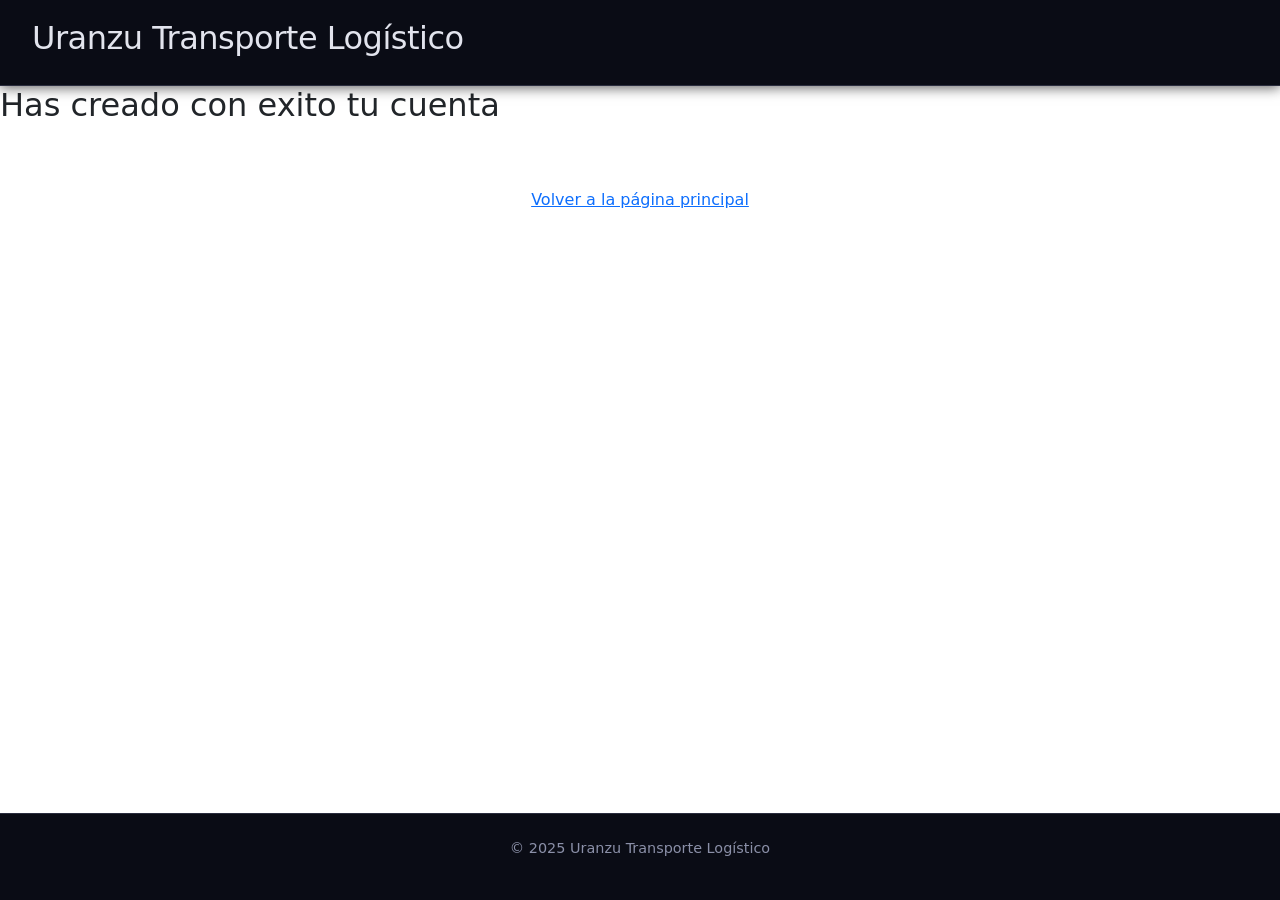
<file: exito_inicio_final.html>
<!DOCTYPE html>

<html lang="es">
<head>
<meta charset="utf-8"/>
<meta content="width=device-width, initial-scale=1.0" name="viewport"/>
<title>Iniciar Sesión - Uranzu</title>
<link href="stylesprint.css" rel="stylesheet"/>
<link href="https://cdn.jsdelivr.net/npm/bootstrap@5.3.3/dist/css/bootstrap.min.css" rel="stylesheet"/></head>
<body>
<header>
<div class="top-bar">
<div class="logo">
<h1>Uranzu Transporte Logístico</h1>
</div>
</div>
</header>
<h2>Has creado con exito tu cuenta</h2>
<main class="container my-4">


<p><a href="index.html">Volver a la página principal</a></p>

</main>
<footer>
<p>© 2025 Uranzu Transporte Logístico</p>
</footer>
</body>
</html>
</file>
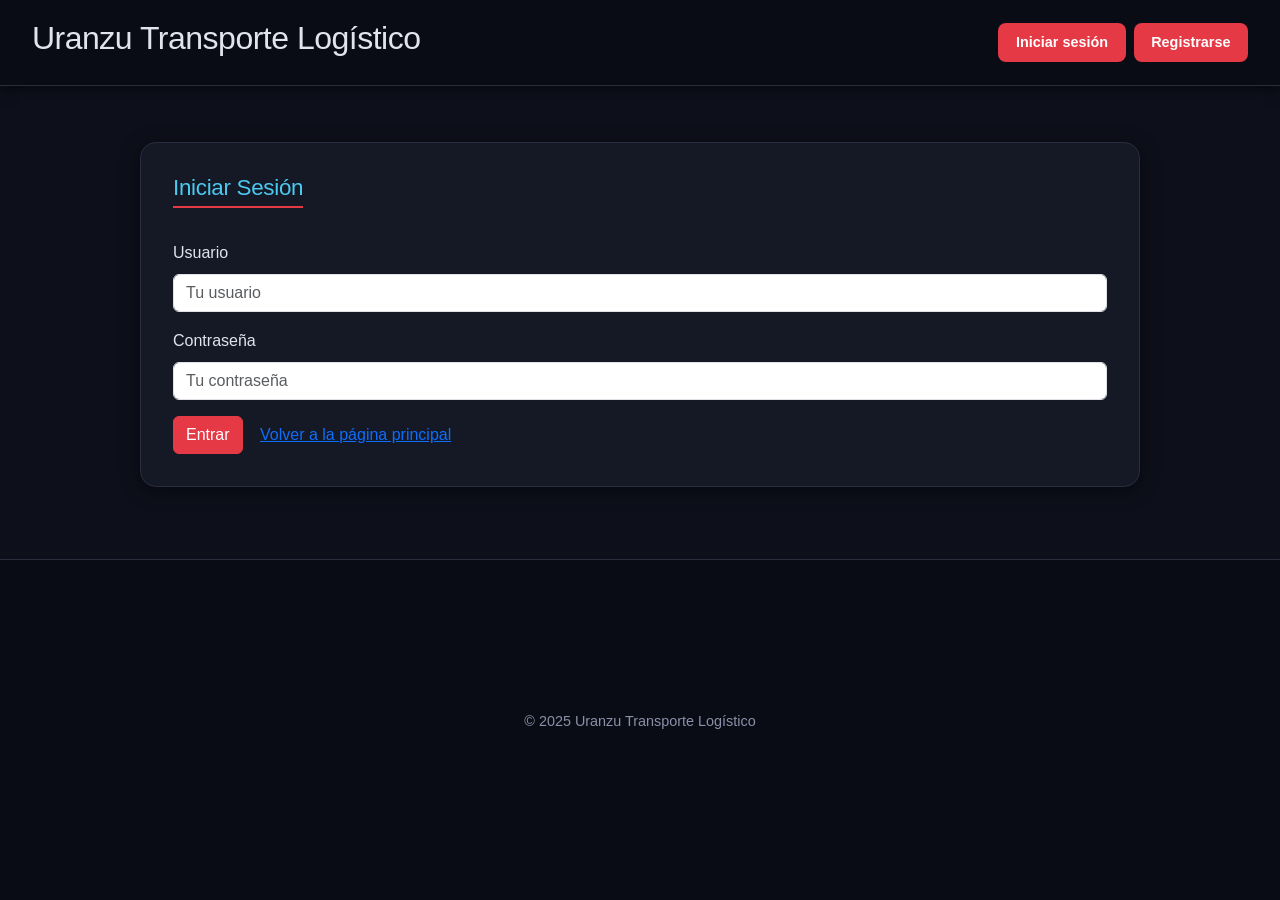
<file: login_final.html>
<!DOCTYPE html>
<html lang="es">
<head>
  <meta charset="utf-8"/>
  <meta content="width=device-width, initial-scale=1.0" name="viewport"/>
  <title>Iniciar Sesión - Uranzu</title>
  <link rel="stylesheet" href="https://cdn.jsdelivr.net/npm/bootstrap@5.3.3/dist/css/bootstrap.min.css">
  <link rel="stylesheet" href="stylesprint.css">
</head>
<body>
  <header>
    <div class="top-bar">
      <div class="logo">
        <h1>Uranzu Transporte Logístico</h1>
      </div>
      <div class="auth-buttons">
        <a href="login_final.html">Iniciar sesión</a>
        <a href="registro_final.html">Registrarse</a>
      </div>
    </div>
  </header>

  <main class="container my-4">
    <section id="login">
      <h2>Iniciar Sesión</h2>

      <div id="errores" class="alert alert-danger d-none" role="alert"></div>

      <form id="formLogin" novalidate style="margin-top:1rem;">
        <div class="mb-3">
          <label for="usuario" class="form-label">Usuario</label>
          <input id="usuario" type="text" class="form-control" required placeholder="Tu usuario">
        </div>
        <div class="mb-3">
          <label for="password" class="form-label">Contraseña</label>
          <input id="password" type="password" class="form-control" required placeholder="Tu contraseña">
        </div>
        <button type="submit" class="btn btn-primary">Entrar</button>
        <a class="btn btn-link" href="index.html">Volver a la página principal</a>
      </form>

      <!-- Mensaje de éxito -->
      <div id="exito" class="d-none" style="text-align:center; padding:2rem 0;">
        <div style="font-size:3rem;">✅</div>
        <h3 style="margin-top:1rem;">¡Sesión iniciada correctamente!</h3>
        <p style="color:var(--color-texto-suave);">Bienvenido a Uranzu Transporte Logístico.</p>
        <a href="index.html" class="btn btn-primary" style="margin-top:1rem;">Ir a la web</a>
      </div>
    </section>
  </main>

  <footer>
    <p>© 2025 Uranzu Transporte Logístico</p>
  </footer>

  <script>
    document.getElementById('formLogin').addEventListener('submit', function(e) {
      e.preventDefault();

      const usuario  = document.getElementById('usuario').value.trim();
      const password = document.getElementById('password').value;
      const errores  = [];
      const boxErrores = document.getElementById('errores');

      if (usuario.length === 0) errores.push('El usuario es obligatorio.');
      if (password.length === 0) errores.push('La contraseña es obligatoria.');

      if (errores.length > 0) {
        boxErrores.classList.remove('d-none');
        boxErrores.innerHTML = '<strong>Revisa esto:</strong><ul class="mb-0">' +
          errores.map(e => `<li>${e}</li>`).join('') + '</ul>';
        return;
      }

      // Todo correcto: ocultar form y mostrar éxito
      boxErrores.classList.add('d-none');
      document.getElementById('formLogin').classList.add('d-none');
      document.getElementById('exito').classList.remove('d-none');
    });
  </script>
</body>
</html>
</file>
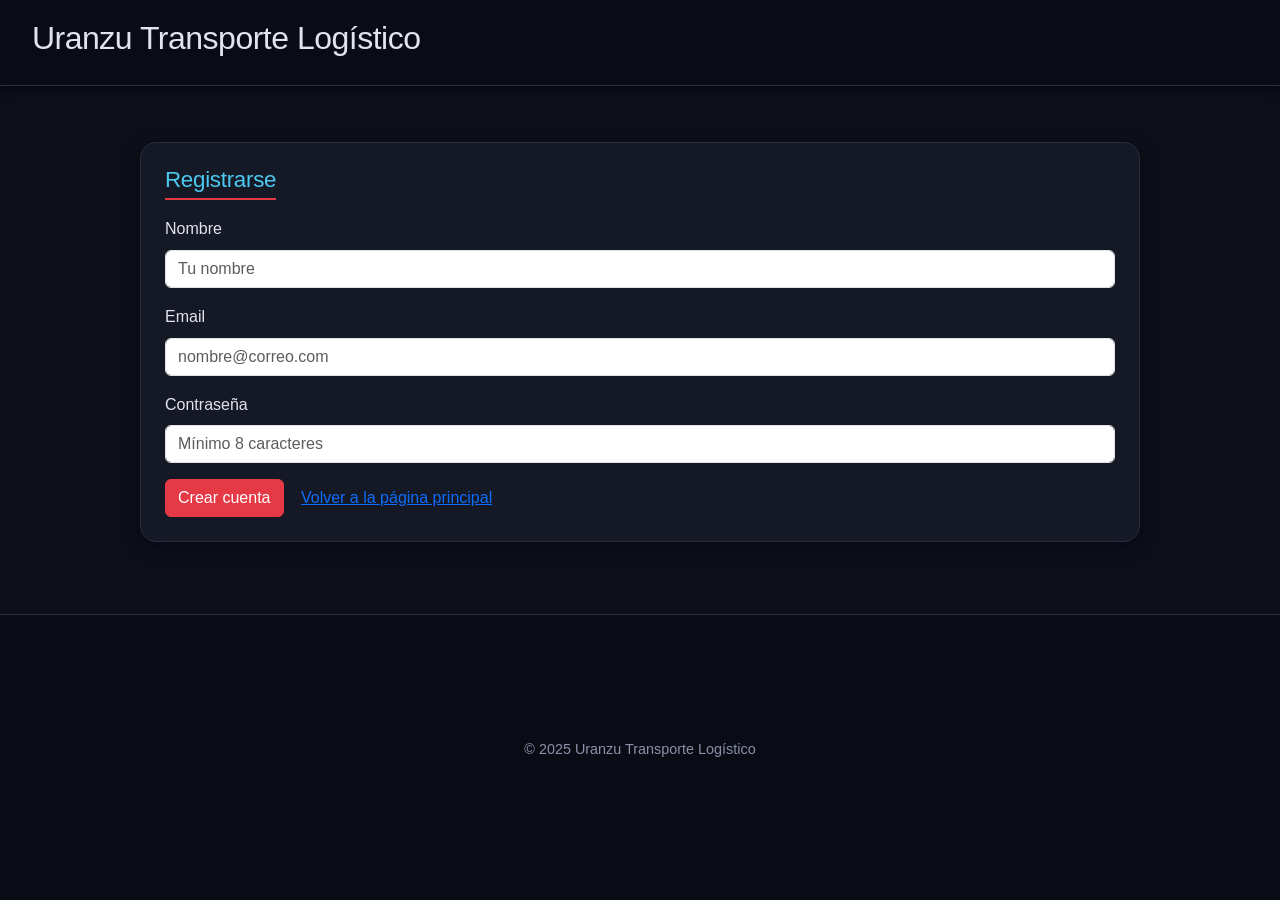
<file: registro_final.html>
<!DOCTYPE html>
<html lang="es">
<head>
  <meta charset="UTF-8">
  <meta name="viewport" content="width=device-width, initial-scale=1.0">
  <title>Registrarse - Uranzu</title>
  <link rel="stylesheet" href="https://cdn.jsdelivr.net/npm/bootstrap@5.3.3/dist/css/bootstrap.min.css">
  <link rel="stylesheet" href="stylesprint.css">
</head>
<body>
  <header>
    <div class="top-bar">
      <div class="logo">
        <h1>Uranzu Transporte Logístico</h1>
      </div>
    </div>
  </header>

  <main class="container my-4">
    <section class="p-4">
      <h2>Registrarse</h2>

      <div id="errores" class="alert alert-danger d-none" role="alert"></div>

      <!-- Formulario -->
      <form id="formRegistro" novalidate>
        <div class="mb-3">
          <label for="nombre" class="form-label">Nombre</label>
          <input id="nombre" type="text" class="form-control" required minlength="2" maxlength="40" placeholder="Tu nombre">
        </div>
        <div class="mb-3">
          <label for="email" class="form-label">Email</label>
          <input id="email" type="email" class="form-control" required placeholder="nombre@correo.com">
        </div>
        <div class="mb-3">
          <label for="password" class="form-label">Contraseña</label>
          <input id="password" type="password" class="form-control" required minlength="8" placeholder="Mínimo 8 caracteres">
        </div>
        <button type="submit" class="btn btn-primary">Crear cuenta</button>
        <a class="btn btn-link" href="index.html">Volver a la página principal</a>
      </form>

      <!-- Mensaje de éxito (oculto hasta que se envíe bien) -->
      <div id="exito" class="d-none" style="text-align:center; padding:2rem 0;">
        <div style="font-size:3rem;">✅</div>
        <h3 style="margin-top:1rem;">¡Cuenta creada con éxito!</h3>
        <p style="color:var(--color-texto-suave);">Bienvenido a Uranzu Transporte Logístico.</p>
        <a href="index.html" class="btn btn-primary" style="margin-top:1rem;">Volver a la web</a>
      </div>
    </section>
  </main>

  <footer>
    <p>© 2025 Uranzu Transporte Logístico</p>
  </footer>

  <script>
    document.getElementById('formRegistro').addEventListener('submit', function(e) {
      e.preventDefault();

      const nombre   = document.getElementById('nombre').value.trim();
      const email    = document.getElementById('email').value.trim();
      const password = document.getElementById('password').value;
      const errores  = [];

      // Validaciones
      if (nombre.length < 2 || nombre.length > 40)
        errores.push('El nombre debe tener entre 2 y 40 caracteres.');

      if (!/^[^\s@]+@[^\s@]+\.[^\s@]{2,}$/.test(email))
        errores.push('El email no tiene un formato válido.');

      if (password.length < 8)
        errores.push('La contraseña debe tener mínimo 8 caracteres.');

      if (!/[A-Za-z]/.test(password) || !/\d/.test(password))
        errores.push('La contraseña debe incluir letras y números.');

      const boxErrores = document.getElementById('errores');

      if (errores.length > 0) {
        boxErrores.classList.remove('d-none');
        boxErrores.innerHTML = '<strong>Revisa esto:</strong><ul class="mb-0">' +
          errores.map(e => `<li>${e}</li>`).join('') + '</ul>';
        return;
      }

      // Todo correcto: ocultar form y mostrar éxito
      boxErrores.classList.add('d-none');
      document.getElementById('formRegistro').classList.add('d-none');
      document.getElementById('exito').classList.remove('d-none');
    });
  </script>
</body>
</html>
</file>
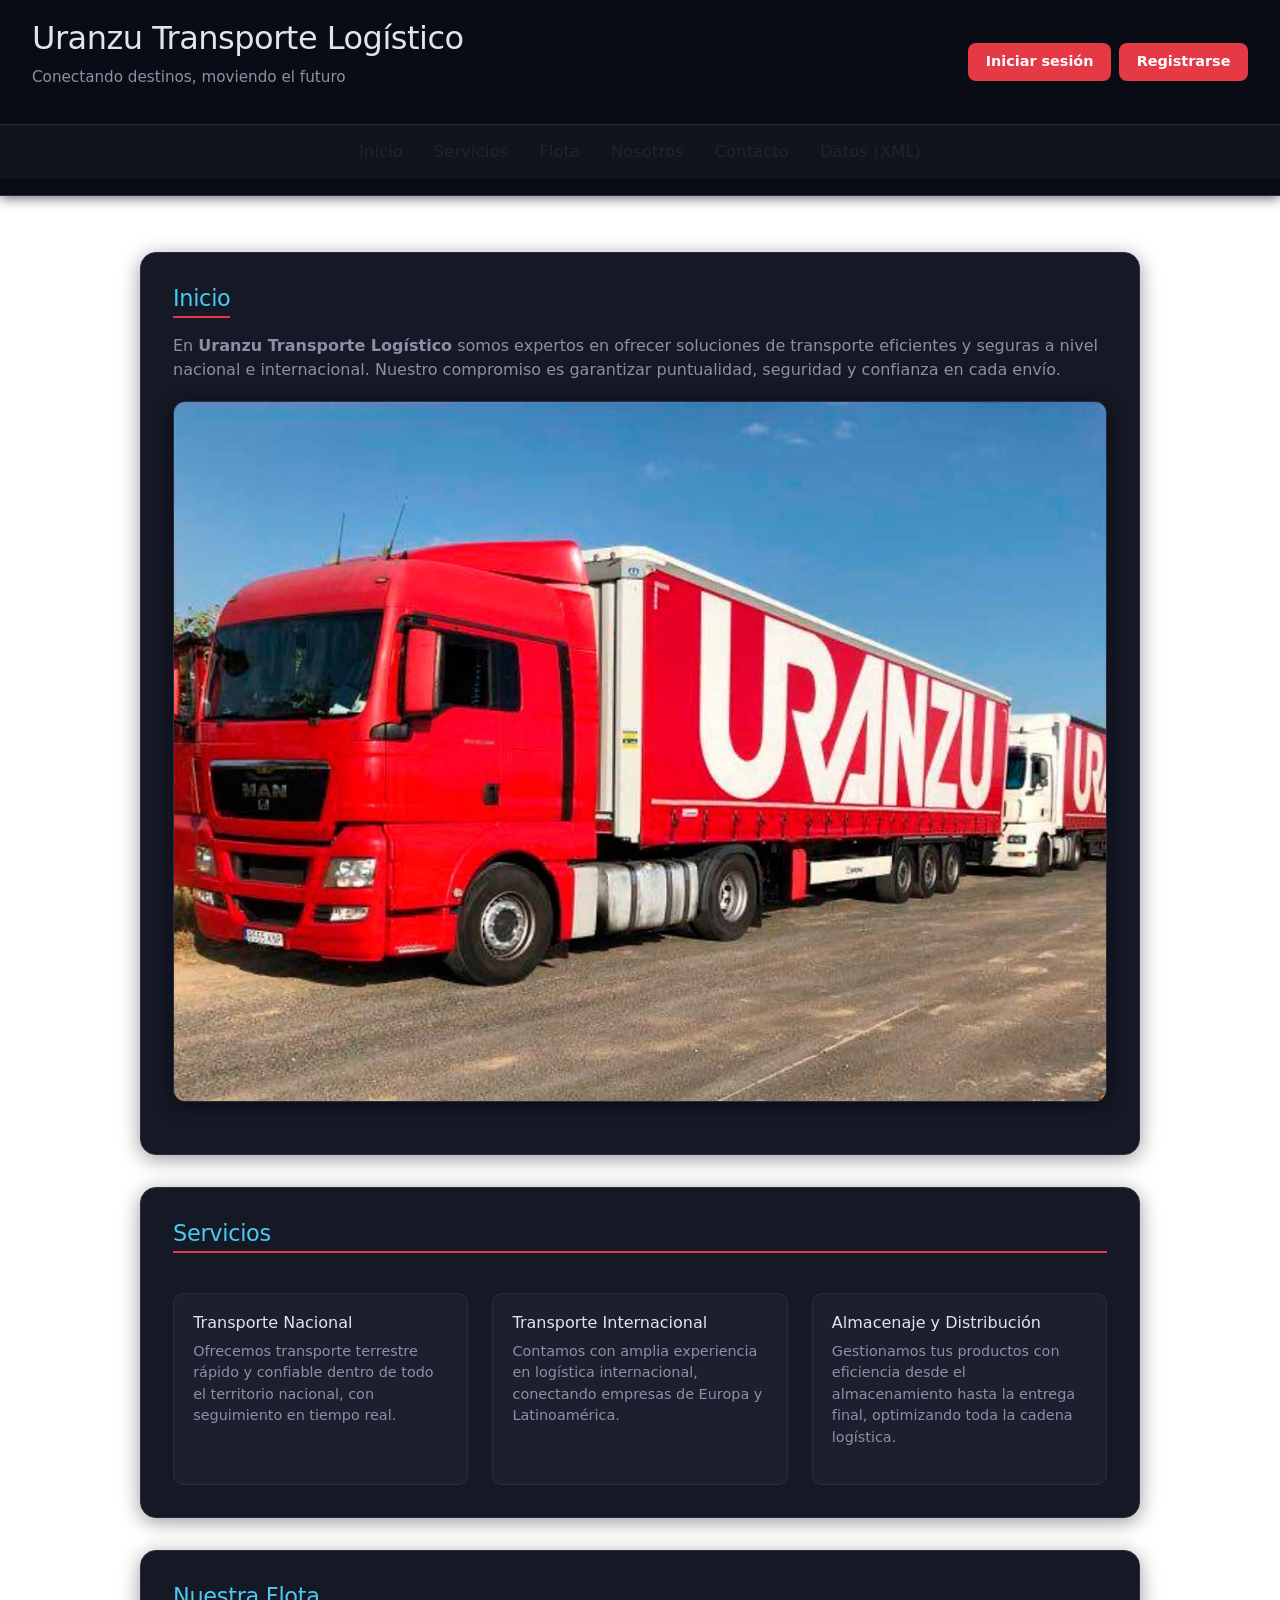
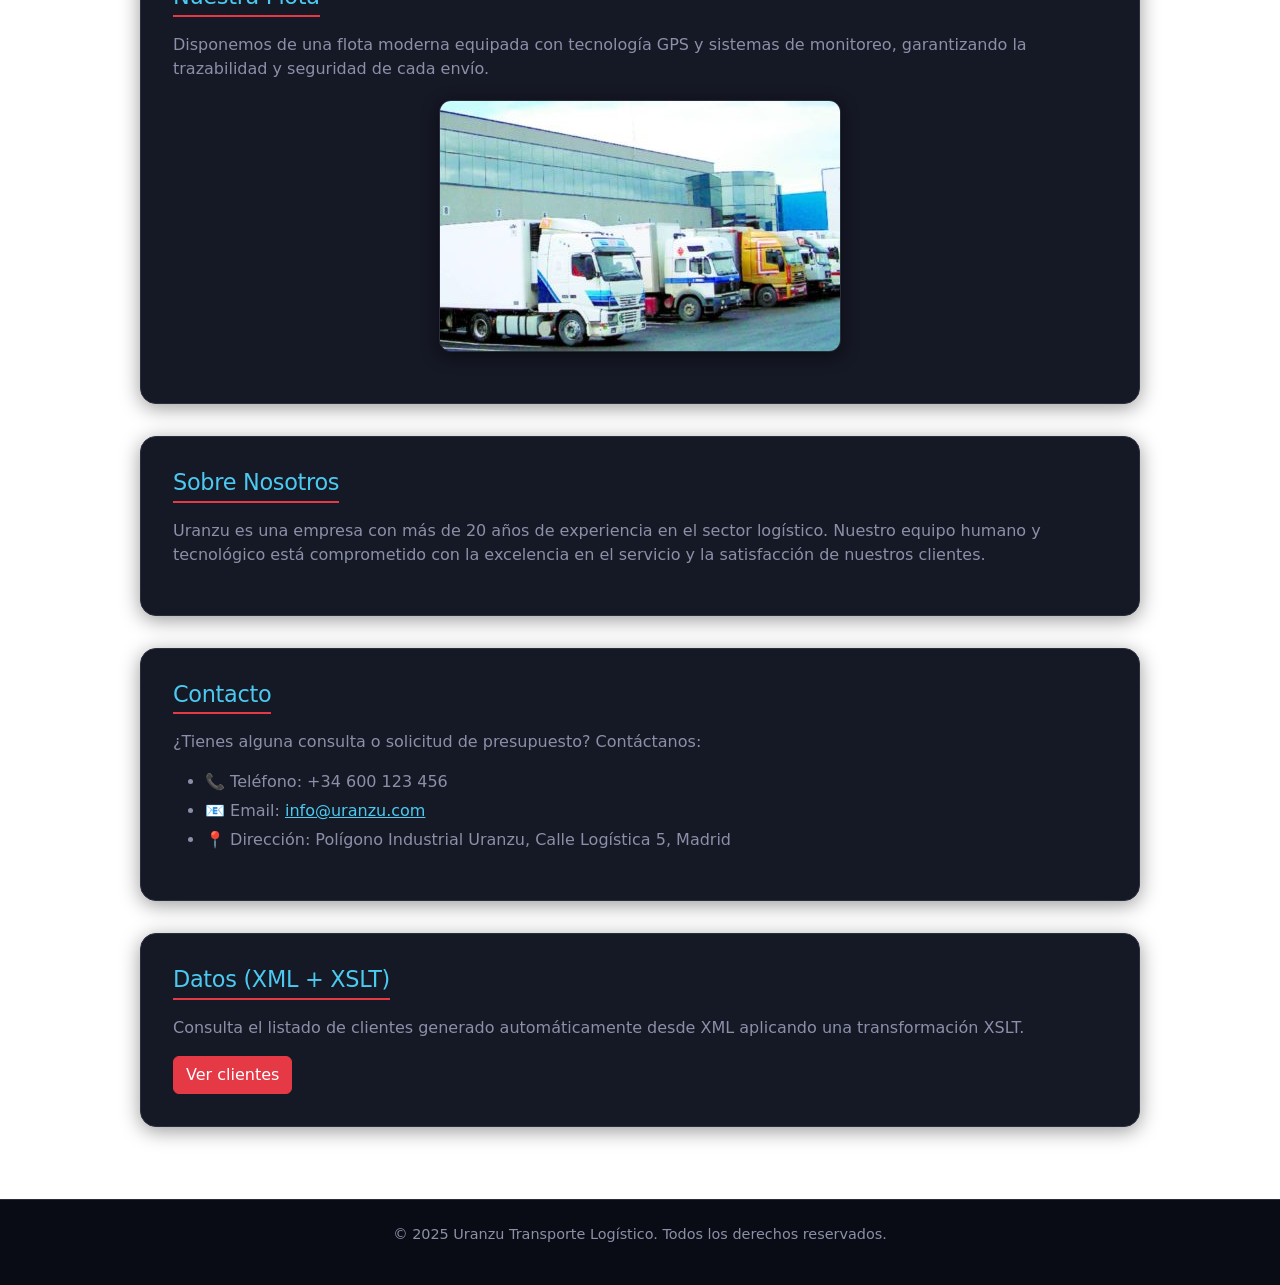
<file: sprint2_final.html>
<!DOCTYPE html>

<html lang="es">
<head>
<meta charset="utf-8"/>
<meta content="width=device-width, initial-scale=1.0" name="viewport"/>
<title>Uranzu Transporte Logístico</title>
<link href="stylesprint.css" rel="stylesheet"/>
<link href="https://cdn.jsdelivr.net/npm/bootstrap@5.3.3/dist/css/bootstrap.min.css" rel="stylesheet"/></head>
<body>
<header>
<div class="top-bar">
<div class="logo">
<h1>Uranzu Transporte Logístico</h1>
<p>Conectando destinos, moviendo el futuro</p>
</div>
<div class="auth-buttons">
<a class="btn-login" href="login.html">Iniciar sesión</a>
<a class="btn-register" href="registro.html">Registrarse</a>
</div>
</div>
<nav>
<ul class="button">
<li><a class="btn" href="#inicio">Inicio</a></li>
<li><a class="btn" href="#servicios">Servicios</a></li>
<li><a class="btn" href="#flota">Flota</a></li>
<li><a class="btn" href="#nosotros">Nosotros</a></li>
<li><a class="btn" href="#contacto">Contacto</a></li>
<li><a class="btn" href="uranzu_transformado.html">Datos (XML)</a></li></ul>
</nav>
</header>
<main class="container my-4">
<section id="inicio">
<h2>Inicio</h2>
<p>En <strong>Uranzu Transporte Logístico</strong> somos expertos en ofrecer soluciones de transporte eficientes y seguras a nivel nacional e internacional. Nuestro compromiso es garantizar puntualidad, seguridad y confianza en cada envío.</p>
<img alt="Camión de transporte logístico de Uranzu" src="camion.jpg"/>
</section>
<section id="servicios">
<h2>Servicios</h2>
<article>
<h3>Transporte Nacional</h3>
<p>Ofrecemos transporte terrestre rápido y confiable dentro de todo el territorio nacional, con seguimiento en tiempo real.</p>
</article>
<article>
<h3>Transporte Internacional</h3>
<p>Contamos con amplia experiencia en logística internacional, conectando empresas de Europa y Latinoamérica.</p>
</article>
<article>
<h3>Almacenaje y Distribución</h3>
<p>Gestionamos tus productos con eficiencia desde el almacenamiento hasta la entrega final, optimizando toda la cadena logística.</p>
</article>
</section>
<section id="flota">
<h2>Nuestra Flota</h2>
<p>Disponemos de una flota moderna equipada con tecnología GPS y sistemas de monitoreo, garantizando la trazabilidad y seguridad de cada envío.</p>
<img alt="Flota de camiones de Uranzu" src="uranzu_flota.jpg"/>
</section>
<section id="nosotros">
<h2>Sobre Nosotros</h2>
<p>Uranzu es una empresa con más de 20 años de experiencia en el sector logístico. Nuestro equipo humano y tecnológico está comprometido con la excelencia en el servicio y la satisfacción de nuestros clientes.</p>
</section>
<section id="contacto">
<h2>Contacto</h2>
<p>¿Tienes alguna consulta o solicitud de presupuesto? Contáctanos:</p>
<ul>
<li>📞 Teléfono: +34 600 123 456</li>
<li>📧 Email: <a href="mailto:info@uranzu.com">info@uranzu.com</a></li>
<li>📍 Dirección: Polígono Industrial Uranzu, Calle Logística 5, Madrid</li>
</ul>
</section>
<section id="datos"><h2>Datos (XML + XSLT)</h2><p>Consulta el listado de clientes generado automáticamente desde XML aplicando una transformación XSLT.</p><a class="btn btn-primary" href="uranzu_transformado.html">Ver clientes</a></section></main>
<footer>
<p>© 2025 Uranzu Transporte Logístico. Todos los derechos reservados.</p>
</footer>
</body>
</html>
</file>
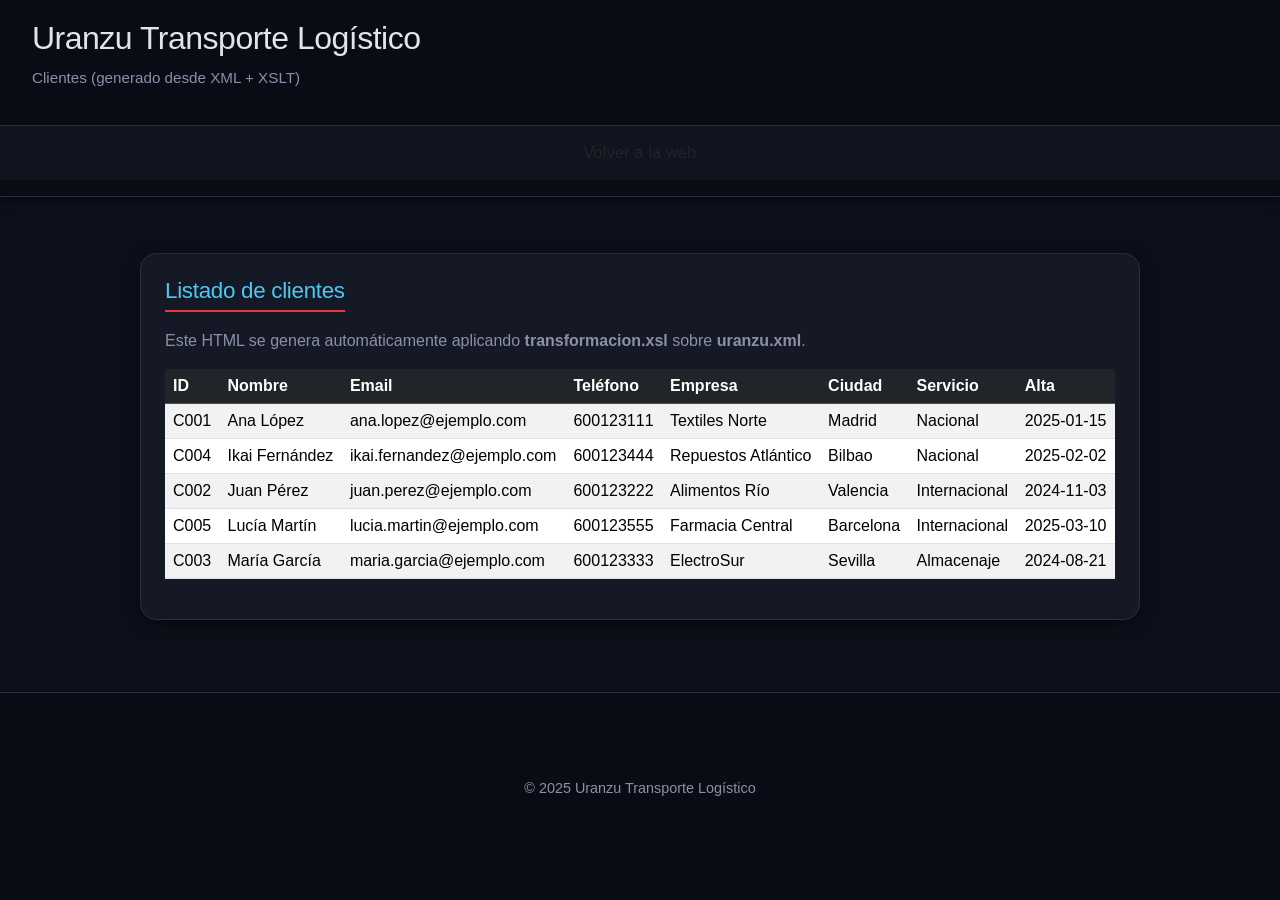
<file: uranzu_transformado.html>
<html lang="es">
<head>
<meta http-equiv="Content-Type" content="text/html; charset=UTF-8">
<meta charset="UTF-8">
<meta name="viewport" content="width=device-width, initial-scale=1.0">
<title>Clientes - Uranzu</title>
<link rel="stylesheet" href="https://cdn.jsdelivr.net/npm/bootstrap@5.3.3/dist/css/bootstrap.min.css">
<link rel="stylesheet" href="stylesprint.css">
</head>
<body>
<header><div class="top-bar"><div class="logo">
<h1>Uranzu Transporte Logístico</h1>
<p>Clientes (generado desde XML + XSLT)</p>
</div></div>
<nav><ul><li><a href="index.html" class="btn">Volver a la web</a></li></ul></nav></header><main class="container my-4"><section class="p-4"><h2>Listado de clientes</h2>
<p class="mb-3">Este HTML se genera automáticamente aplicando <strong>transformacion.xsl</strong> sobre <strong>uranzu.xml</strong>.</p>
<div class="table-responsive"><table class="table table-striped table-hover align-middle">
<thead class="table-dark"><tr>
<th>ID</th>
<th>Nombre</th>
<th>Email</th>
<th>Teléfono</th>
<th>Empresa</th>
<th>Ciudad</th>
<th>Servicio</th>
<th>Alta</th>
</tr></thead>
<tbody>
<tr>
<td>C001</td>
<td>Ana López</td>
<td>ana.lopez@ejemplo.com</td>
<td>600123111</td>
<td>Textiles Norte</td>
<td>Madrid</td>
<td>Nacional</td>
<td>2025-01-15</td>
</tr>
<tr>
<td>C004</td>
<td>Ikai Fernández</td>
<td>ikai.fernandez@ejemplo.com</td>
<td>600123444</td>
<td>Repuestos Atlántico</td>
<td>Bilbao</td>
<td>Nacional</td>
<td>2025-02-02</td>
</tr>
<tr>
<td>C002</td>
<td>Juan Pérez</td>
<td>juan.perez@ejemplo.com</td>
<td>600123222</td>
<td>Alimentos Río</td>
<td>Valencia</td>
<td>Internacional</td>
<td>2024-11-03</td>
</tr>
<tr>
<td>C005</td>
<td>Lucía Martín</td>
<td>lucia.martin@ejemplo.com</td>
<td>600123555</td>
<td>Farmacia Central</td>
<td>Barcelona</td>
<td>Internacional</td>
<td>2025-03-10</td>
</tr>
<tr>
<td>C003</td>
<td>María García</td>
<td>maria.garcia@ejemplo.com</td>
<td>600123333</td>
<td>ElectroSur</td>
<td>Sevilla</td>
<td>Almacenaje</td>
<td>2024-08-21</td>
</tr>
</tbody>
</table></div></section></main><footer><p>© 2025 Uranzu Transporte Logístico</p></footer>
</body>
</html>
</file>
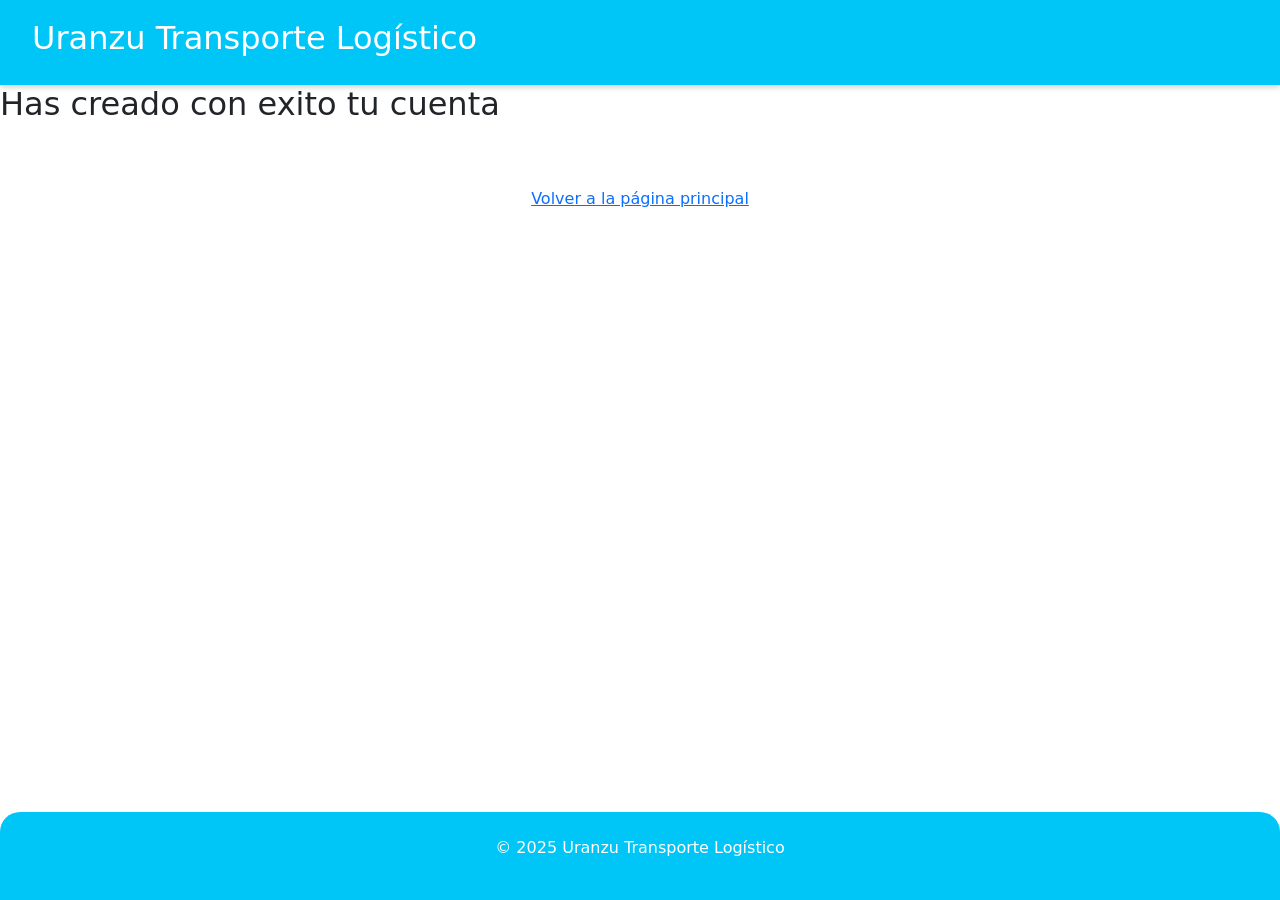
<file: marcas/exito_inicio_final.html>
<!DOCTYPE html>

<html lang="es">
<head>
<meta charset="utf-8"/>
<meta content="width=device-width, initial-scale=1.0" name="viewport"/>
<title>Iniciar Sesión - Uranzu</title>
<link href="stylesprint.css" rel="stylesheet"/>
<link href="https://cdn.jsdelivr.net/npm/bootstrap@5.3.3/dist/css/bootstrap.min.css" rel="stylesheet"/></head>
<body>
<header>
<div class="top-bar">
<div class="logo">
<h1>Uranzu Transporte Logístico</h1>
</div>
</div>
</header>
<h2>Has creado con exito tu cuenta</h2>
<main class="container my-4">


<p><a href="sprint2_final.html">Volver a la página principal</a></p>

</main>
<footer>
<p>© 2025 Uranzu Transporte Logístico</p>
</footer>
</body>
</html>
</file>
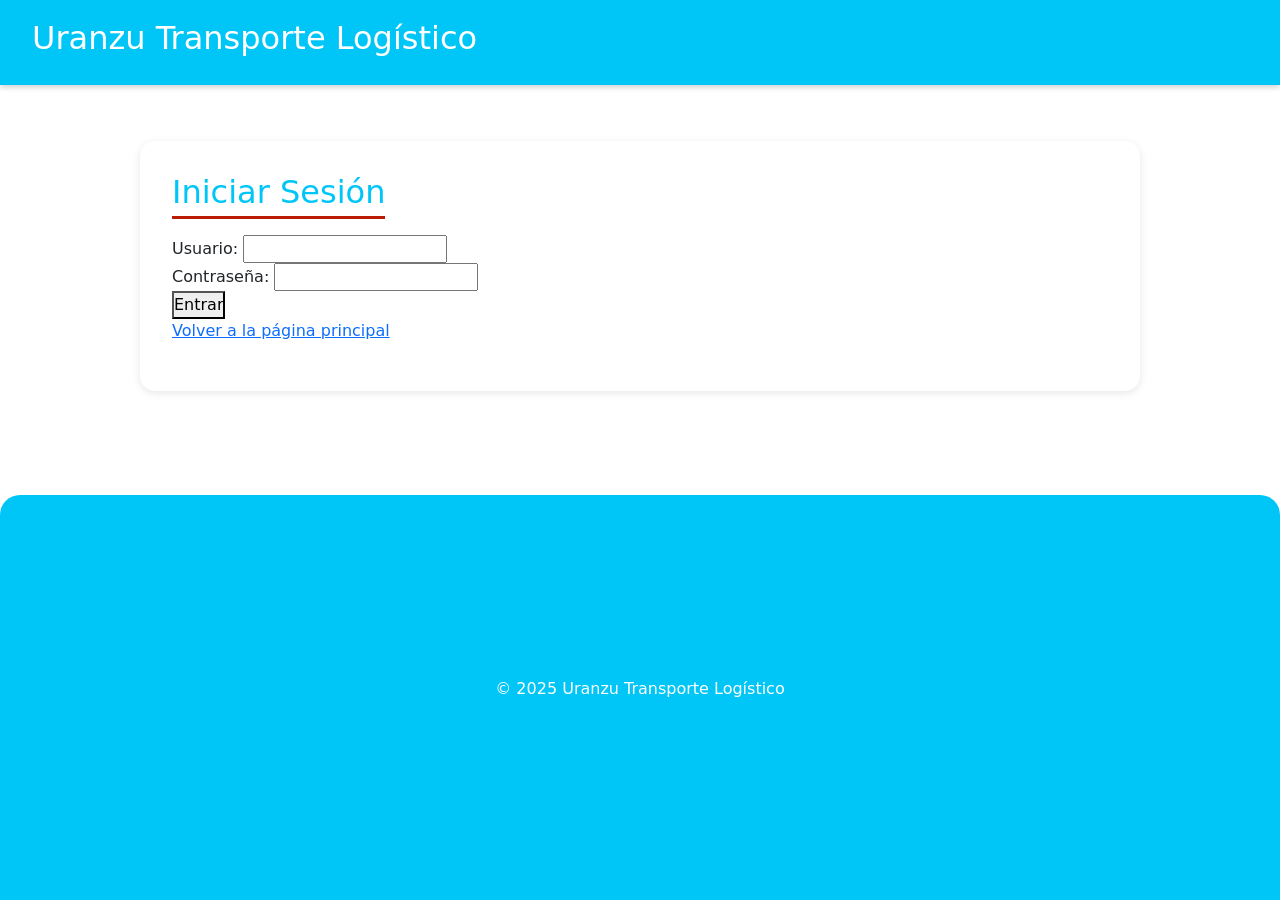
<file: marcas/login_final.html>
<!DOCTYPE html>

<html lang="es">
<head>
<meta charset="utf-8"/>
<meta content="width=device-width, initial-scale=1.0" name="viewport"/>
<title>Iniciar Sesión - Uranzu</title>
<link href="stylesprint.css" rel="stylesheet"/>
<link href="https://cdn.jsdelivr.net/npm/bootstrap@5.3.3/dist/css/bootstrap.min.css" rel="stylesheet"/></head>
<body>
<header>
<div class="top-bar">
<div class="logo">
<h1>Uranzu Transporte Logístico</h1>
</div>
</div>
</header>
<main class="container my-4">
<section id="login">
<form action="sprint2_final.html" method="get">
<h2>Iniciar Sesión</h2>
<br/>
<label>Usuario: <input required="" type="text"/></label><br/>
<label>Contraseña: <input required="" type="password"/></label><br/>
<button type="submit">Entrar</button>
</form>
<p><a href="sprint2_final.html">Volver a la página principal</a></p>
</section>
</main>
<footer>
<p>© 2025 Uranzu Transporte Logístico</p>
</footer>
</body>
</html>
</file>
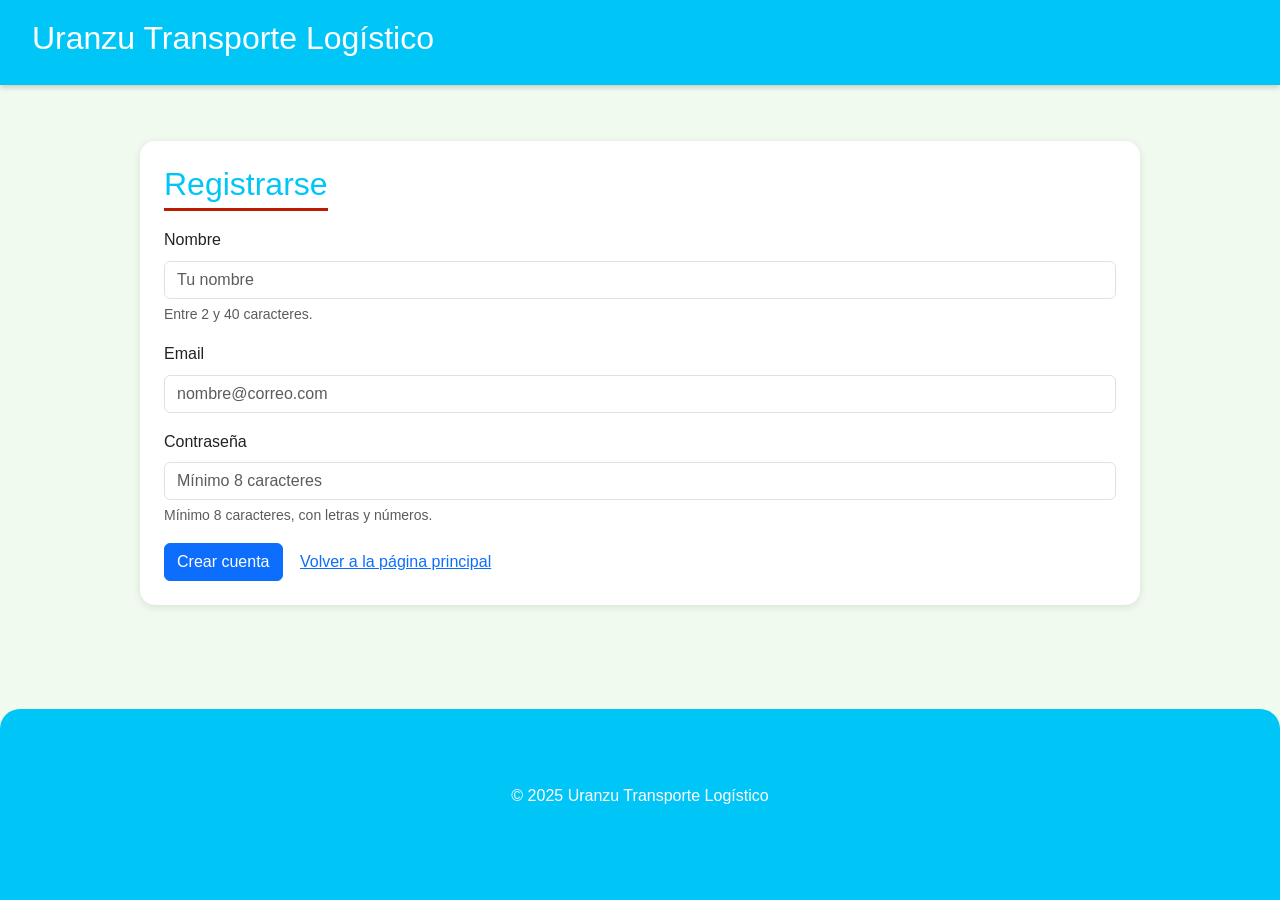
<file: marcas/registro_final.html>
<!DOCTYPE html>
<html lang="es">
<head>
  <meta charset="UTF-8">
  <meta name="viewport" content="width=device-width, initial-scale=1.0">
  <title>Registrarse - Uranzu</title>

  <!-- Bootstrap (para maquetación rápida) -->
  <link rel="stylesheet" href="https://cdn.jsdelivr.net/npm/bootstrap@5.3.3/dist/css/bootstrap.min.css">

  <!-- Vuestro CSS -->
  <link rel="stylesheet" href="stylesprint.css">
</head>
<body>
  <header>
    <div class="top-bar">
      <div class="logo">
        <h1>Uranzu Transporte Logístico</h1>
      </div>
    </div>
  </header>

  <main class="container my-4">
    <section class="p-4">
      <h2>Registrarse</h2>

      <!-- Mensajes de validación -->
      <div id="errores" class="alert alert-danger d-none" role="alert"></div>
      <div id="ok" class="alert alert-success d-none" role="alert">Formulario correcto. Enviando…</div>

      <form id="formRegistro" action="exito_inicio.html" method="get" novalidate>
        <div class="mb-3">
          <label for="nombre" class="form-label">Nombre</label>
          <input id="nombre" name="nombre" type="text" class="form-control" required minlength="2" maxlength="40" placeholder="Tu nombre">
          <div class="form-text">Entre 2 y 40 caracteres.</div>
        </div>

        <div class="mb-3">
          <label for="email" class="form-label">Email</label>
          <input id="email" name="email" type="email" class="form-control" required placeholder="nombre@correo.com">
        </div>

        <div class="mb-3">
          <label for="password" class="form-label">Contraseña</label>
          <input id="password" name="password" type="password" class="form-control" required minlength="8" maxlength="64" placeholder="Mínimo 8 caracteres">
          <div class="form-text">Mínimo 8 caracteres, con letras y números.</div>
        </div>

        <button type="submit" class="btn btn-primary">Crear cuenta</button>
        <a class="btn btn-link" href="sprint2_final.html">Volver a la página principal</a>
      </form>
    </section>
  </main>

  <footer>
    <p>© 2025 Uranzu Transporte Logístico</p>
  </footer>

  <script src="validar.js" defer></script>
</body>
</html>
</file>
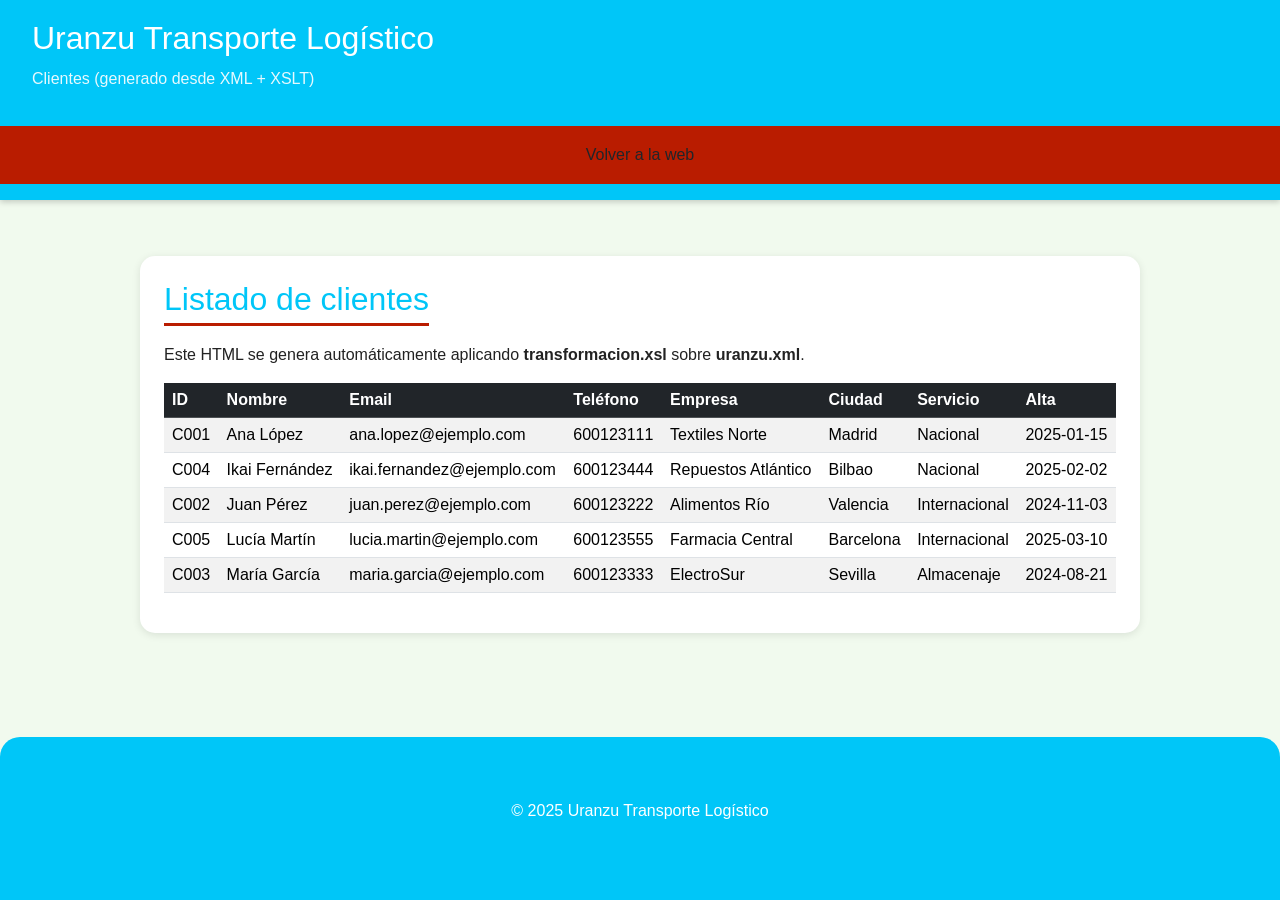
<file: marcas/uranzu_transformado.html>
<html lang="es">
<head>
<meta http-equiv="Content-Type" content="text/html; charset=UTF-8">
<meta charset="UTF-8">
<meta name="viewport" content="width=device-width, initial-scale=1.0">
<title>Clientes - Uranzu</title>
<link rel="stylesheet" href="https://cdn.jsdelivr.net/npm/bootstrap@5.3.3/dist/css/bootstrap.min.css">
<link rel="stylesheet" href="stylesprint.css">
</head>
<body>
<header><div class="top-bar"><div class="logo">
<h1>Uranzu Transporte Logístico</h1>
<p>Clientes (generado desde XML + XSLT)</p>
</div></div>
<nav><ul><li><a href="sprint2.html" class="btn">Volver a la web</a></li></ul></nav></header><main class="container my-4"><section class="p-4"><h2>Listado de clientes</h2>
<p class="mb-3">Este HTML se genera automáticamente aplicando <strong>transformacion.xsl</strong> sobre <strong>uranzu.xml</strong>.</p>
<div class="table-responsive"><table class="table table-striped table-hover align-middle">
<thead class="table-dark"><tr>
<th>ID</th>
<th>Nombre</th>
<th>Email</th>
<th>Teléfono</th>
<th>Empresa</th>
<th>Ciudad</th>
<th>Servicio</th>
<th>Alta</th>
</tr></thead>
<tbody>
<tr>
<td>C001</td>
<td>Ana López</td>
<td>ana.lopez@ejemplo.com</td>
<td>600123111</td>
<td>Textiles Norte</td>
<td>Madrid</td>
<td>Nacional</td>
<td>2025-01-15</td>
</tr>
<tr>
<td>C004</td>
<td>Ikai Fernández</td>
<td>ikai.fernandez@ejemplo.com</td>
<td>600123444</td>
<td>Repuestos Atlántico</td>
<td>Bilbao</td>
<td>Nacional</td>
<td>2025-02-02</td>
</tr>
<tr>
<td>C002</td>
<td>Juan Pérez</td>
<td>juan.perez@ejemplo.com</td>
<td>600123222</td>
<td>Alimentos Río</td>
<td>Valencia</td>
<td>Internacional</td>
<td>2024-11-03</td>
</tr>
<tr>
<td>C005</td>
<td>Lucía Martín</td>
<td>lucia.martin@ejemplo.com</td>
<td>600123555</td>
<td>Farmacia Central</td>
<td>Barcelona</td>
<td>Internacional</td>
<td>2025-03-10</td>
</tr>
<tr>
<td>C003</td>
<td>María García</td>
<td>maria.garcia@ejemplo.com</td>
<td>600123333</td>
<td>ElectroSur</td>
<td>Sevilla</td>
<td>Almacenaje</td>
<td>2024-08-21</td>
</tr>
</tbody>
</table></div></section></main><footer><p>© 2025 Uranzu Transporte Logístico</p></footer>
</body>
</html>
</file>
<file: stylesprint.css>
* {
  margin: 0;
  padding: 0;
  box-sizing: border-box;
}

:root {
  --color-principal:    #e63946;
  --color-secundario:   #4cc9f0;
  --color-fondo:        #0d0f1a;
  --color-superficie:   #151825;
  --color-card:         #1c1f2e;
  --color-card-hover:   #232740;
  --color-borde:        #2a2d3e;
  --color-texto:        #e2e4ed;
  --color-texto-suave:  #8b90a8;
  --color-boton:        #e63946;
  --color-boton-hover:  #c1121f;
}

body {
  display: grid;
  grid-template-rows: auto auto 1fr auto;
  min-height: 100vh;
  font-family: "Segoe UI", Roboto, sans-serif;
  background-color: var(--color-fondo);
  color: var(--color-texto);
  line-height: 1.6;
}

/* ── Header ── */
header {
  background-color: #0a0c15;
  color: var(--color-texto);
  position: sticky;
  top: 0;
  z-index: 1000;
  box-shadow: 0 2px 12px rgba(0, 0, 0, 0.6);
  border-bottom: 1px solid var(--color-borde);
}

.top-bar {
  display: grid;
  grid-template-columns: 1fr auto;
  align-items: center;
  padding: 1.2rem 2rem;
  gap: 1rem;
}

.logo h1 {
  font-size: 2rem;
  color: var(--color-texto);
  letter-spacing: -0.5px;
}

.logo h1 span {
  color: var(--color-principal);
}

.logo p {
  font-size: 0.95rem;
  color: var(--color-texto-suave);
}

.auth-buttons {
  display: grid;
  grid-auto-flow: column;
  gap: 0.5rem;
}

.auth-buttons a {
  text-decoration: none;
  color: white;
  background-color: var(--color-boton);
  padding: 0.5rem 1.1rem;
  border-radius: 8px;
  font-weight: 600;
  font-size: 0.9rem;
  transition: background 0.2s, transform 0.15s;
}

.auth-buttons a:hover {
  background-color: var(--color-boton-hover);
  transform: translateY(-2px);
}

/* ── Nav ── */
nav {
  background-color: #11141f;
  border-top: 1px solid var(--color-borde);
}

nav ul {
  display: grid;
  grid-auto-flow: column;
  grid-auto-columns: auto;
  justify-content: center;
  align-items: center;
  gap: 0.3rem;
  list-style: none;
  padding: 0.5rem 1rem;
}

nav a {
  color: var(--color-texto-suave);
  text-decoration: none;
  font-weight: 600;
  font-size: 0.88rem;
  padding: 0.5rem 0.9rem;
  border-radius: 6px;
  letter-spacing: 0.3px;
  transition: background 0.2s, color 0.2s;
}

nav a:hover {
  background-color: var(--color-card);
  color: var(--color-secundario);
}

/* ── Main ── */
main {
  display: grid;
  gap: 2rem;
  justify-items: center;
  padding: 2rem;
}

/* ── Sections ── */
section {
  background-color: var(--color-superficie);
  padding: 2rem;
  max-width: 1000px;
  width: 90%;
  border-radius: 16px;
  border: 1px solid var(--color-borde);
  box-shadow: 0 4px 20px rgba(0, 0, 0, 0.4);
}

section h2 {
  color: var(--color-secundario);
  border-bottom: 2px solid var(--color-principal);
  display: inline-block;
  margin-bottom: 1rem;
  padding-bottom: 0.3rem;
  font-size: 1.4rem;
  letter-spacing: -0.3px;
}

section p {
  color: var(--color-texto-suave);
}

section a {
  color: var(--color-secundario);
}

section ul li {
  color: var(--color-texto-suave);
  margin-bottom: 0.3rem;
}

section ul li a {
  color: var(--color-secundario);
}

/* ── Servicios ── */
#servicios {
  display: grid;
  grid-template-columns: repeat(auto-fit, minmax(280px, 1fr));
  gap: 1.5rem;
}

#servicios h2 {
  grid-column: 1 / -1;
}

#servicios article {
  background-color: var(--color-card);
  border-left: 4px solid var(--color-principal);
  padding: 1.2rem;
  border-radius: 10px;
  border: 1px solid var(--color-borde);
  transition: transform 0.2s, background 0.2s;
}

#servicios article:hover {
  transform: translateY(-2px);
  background-color: var(--color-card-hover);
}

#servicios article h3 {
  color: var(--color-texto);
  margin-bottom: 0.5rem;
  font-size: 1rem;
}

#servicios article p {
  font-size: 0.9rem;
}

/* ── Imágenes ── */
section img {
  display: block;
  margin: 1.2rem auto;
  max-width: 100%;
  height: auto;
  border-radius: 12px;
  border: 1px solid var(--color-borde);
  box-shadow: 0 4px 16px rgba(0, 0, 0, 0.5);
}

/* ── Footer ── */
footer {
  display: grid;
  place-items: center;
  background-color: #0a0c15;
  color: var(--color-texto-suave);
  text-align: center;
  padding: 1.5rem;
  margin-top: 1rem;
  border-top: 1px solid var(--color-borde);
  font-size: 0.9rem;
}

/* ── Bootstrap overrides ── */
.btn-primary {
  background-color: var(--color-principal) !important;
  border-color: var(--color-principal) !important;
}

.btn-primary:hover {
  background-color: var(--color-boton-hover) !important;
}

/* ── Responsive ── */
@media (max-width: 1024px) {
  .top-bar { grid-template-columns: 1fr; text-align: center; }
  .auth-buttons { justify-content: center; margin-top: 0.8rem; }
  .logo h1 { font-size: 1.8rem; }
  main { padding: 1.5rem; }
}

@media (max-width: 768px) {
  .top-bar { padding: 1rem 1.5rem; }
  .logo h1 { font-size: 1.6rem; }
  nav ul { gap: 0.2rem; }
  nav a { font-size: 0.8rem; padding: 0.4rem 0.6rem; }
  section { padding: 1.5rem; width: 100%; }
}

@media (max-width: 480px) {
  header { text-align: center; }
  .top-bar { display: flex; flex-direction: column; align-items: center; padding: 1rem; }
  .logo h1 { font-size: 1.3rem; }
  .auth-buttons { display: flex; flex-direction: column; align-items: center; width: 100%; gap: 0.5rem; }
  .auth-buttons a { width: 80%; text-align: center; }
  nav ul { flex-wrap: wrap; display: flex; justify-content: center; }
  section { width: 100%; padding: 1.2rem; }
}
</file>
<file: marcas/stylesprint.css>
* {
  margin: 0;
  padding: 0;
  box-sizing: border-box;
}

:root {
  --color-principal: #b91c00;
  --color-secundario: #00c6f8;
  --color-fondo: #f1faee;
  --color-texto: #222;
  --color-boton: #b91c00;
  --color-boton-hover: #e9d8a6;
}

body {
  display: grid;
  grid-template-rows: auto auto 1fr auto;
  min-height: 100vh;
  font-family: "Segoe UI", Roboto, sans-serif;
  background-color: var(--color-fondo);
  color: var(--color-texto);
  line-height: 1.6;
}

header {
  background-color: var(--color-secundario);
  color: white;
  position: sticky;
  top: 0;
  z-index: 1000;
  box-shadow: 0 2px 6px rgba(0, 0, 0, 0.2);
}

.top-bar {
  display: grid;
  grid-template-columns: 1fr auto;
  align-items: center;
  padding: 1.2rem 2rem;
  gap: 1rem;
}

.logo h1 {
  font-size: 2rem;
}

.logo p {
  font-size: 1rem;
  opacity: 0.9;
}

.auth-buttons {
  display: grid;
  grid-auto-flow: column;
  gap: 0.5rem;
}

.auth-buttons a {
  text-decoration: none;
  color: white;
  background-color: var(--color-boton);
  padding: 0.5rem 1rem;
  border-radius: 8px;
  font-weight: 600;
  transition: background 0.3s, transform 0.2s;
}

.auth-buttons a:hover {
  background-color: var(--color-boton-hover);
  color: white;
  transform: translateY(-2px);
}

nav {
  background-color: var(--color-principal);
  position: relative;
}

nav ul {
  display: grid;
  grid-auto-flow: column;
  grid-auto-columns: auto;
  justify-content: center;
  align-items: center;
  gap: 2rem;
  list-style: none;
  padding: 0.6rem 0;
  transition: all 0.3s ease;
}

nav a {
  color: white;
  text-decoration: none;
  font-weight: 600;
  font-size: 1rem;
  padding: 0.6rem 1rem;
  border-radius: 6px;
  transition: background 0.3s, transform 0.2s;
}

nav a:hover {
  background-color: var(--color-secundario);
  transform: scale(1.05);
}

.menu-toggle {
  display: none;
  background: none;
  border: none;
  color: white;
  font-size: 2rem;
  cursor: pointer;
  position: absolute;
  right: 1rem;
  top: 0.4rem;
}

main {
  display: grid;
  gap: 2rem;
  justify-items: center;
  padding: 2rem;
}

section {
  background-color: white;
  padding: 2rem;
  max-width: 1000px;
  width: 90%;
  border-radius: 15px;
  box-shadow: 0 2px 8px rgba(0, 0, 0, 0.1);
}

section h2 {
  color: var(--color-secundario);
  border-bottom: 3px solid var(--color-principal);
  display: inline-block;
  margin-bottom: 1rem;
  padding-bottom: 0.3rem;
}

#servicios {
  display: grid;
  grid-template-columns: repeat(auto-fit, minmax(280px, 1fr));
  gap: 1.5rem;
}

#servicios article {
  background-color: #f8f9fa;
  border-left: 4px solid var(--color-principal);
  padding: 1rem;
  border-radius: 10px;
  transition: transform 0.2s;
}

#servicios article:hover {
  transform: translateY(-2px);
}

section img {
  display: block;
  margin: 1rem auto;
  max-width: 100%;
  height: auto;
  border-radius: 10px;
  box-shadow: 0 2px 8px rgba(0, 0, 0, 0.1);
}

footer {
  display: grid;
  place-items: center;
  background-color: var(--color-secundario);
  color: white;
  text-align: center;
  padding: 1.5rem;
  margin-top: 3rem;
  border-radius: 20px 20px 0 0;
}

@media (max-width: 1024px) {
  .top-bar {
    grid-template-columns: 1fr;
    text-align: center;
  }

  .auth-buttons {
    justify-content: center;
    margin-top: 1rem;
  }

  nav ul {
    gap: 1.5rem;
  }

  .logo h1 {
    font-size: 1.8rem;
  }

  main {
    padding: 1.5rem;
  }

  #servicios {
    grid-template-columns: repeat(auto-fit, minmax(250px, 1fr));
  }

  footer {
    padding: 1.2rem;
  }
}

@media (max-width: 768px) {
  .top-bar {
    padding: 1rem 1.5rem;
  }

  .logo h1 {
    font-size: 1.6rem;
  }

  .auth-buttons a {
    padding: 0.6rem;
    font-size: 1rem;
  }

  nav ul {
    gap: 1rem;
  }

  section {
    padding: 1.5rem;
    width: 100%;
  }

  #servicios {
    grid-template-columns: repeat(auto-fit, minmax(220px, 1fr));
  }

  footer {
    font-size: 0.95rem;
    padding: 1rem;
  }
}

@media (max-width: 480px) {
  header {
    text-align: center;
  }

  .top-bar {
    display: flex;
    flex-direction: column;
    align-items: center;
    padding: 1rem;
  }

  .logo h1 {
    font-size: 1.3rem;
  }

  .logo p {
    font-size: 0.9rem;
    margin-bottom: 0.8rem;
  }

  .auth-buttons {
    display: flex;
    flex-direction: column;
    align-items: center;
    width: 100%;
    gap: 0.6rem;
  }

  .auth-buttons a {
    width: 80%;
    text-align: center;
    padding: 0.7rem;
    font-size: 0.9rem;
  }

  .menu-toggle {
    display: block;
  }

  nav ul {
    display: none;
    flex-direction: column;
    width: 100%;
    background-color: var(--color-principal);
    padding: 1rem 0;
  }

  nav ul.active {
    display: flex;
  }

  nav a {
    display: block;
    width: 80%;
    margin: 0.3rem auto;
    text-align: center;
    background-color: var(--color-principal);
    border-radius: 8px;
    padding: 0.7rem;
  }

  nav a:hover {
    background-color: var(--color-secundario);
  }

  section {
    width: 100%;
    padding: 1.2rem;
    margin: 0 auto;
  }

  section h2 {
    font-size: 1.2rem;
  }

  section img {
    max-width: 100%;
    height: auto;
    display: block;
    margin: 0 auto;
  }

  footer {
    font-size: 0.9rem;
    padding: 1rem;
  }
}
</file>
